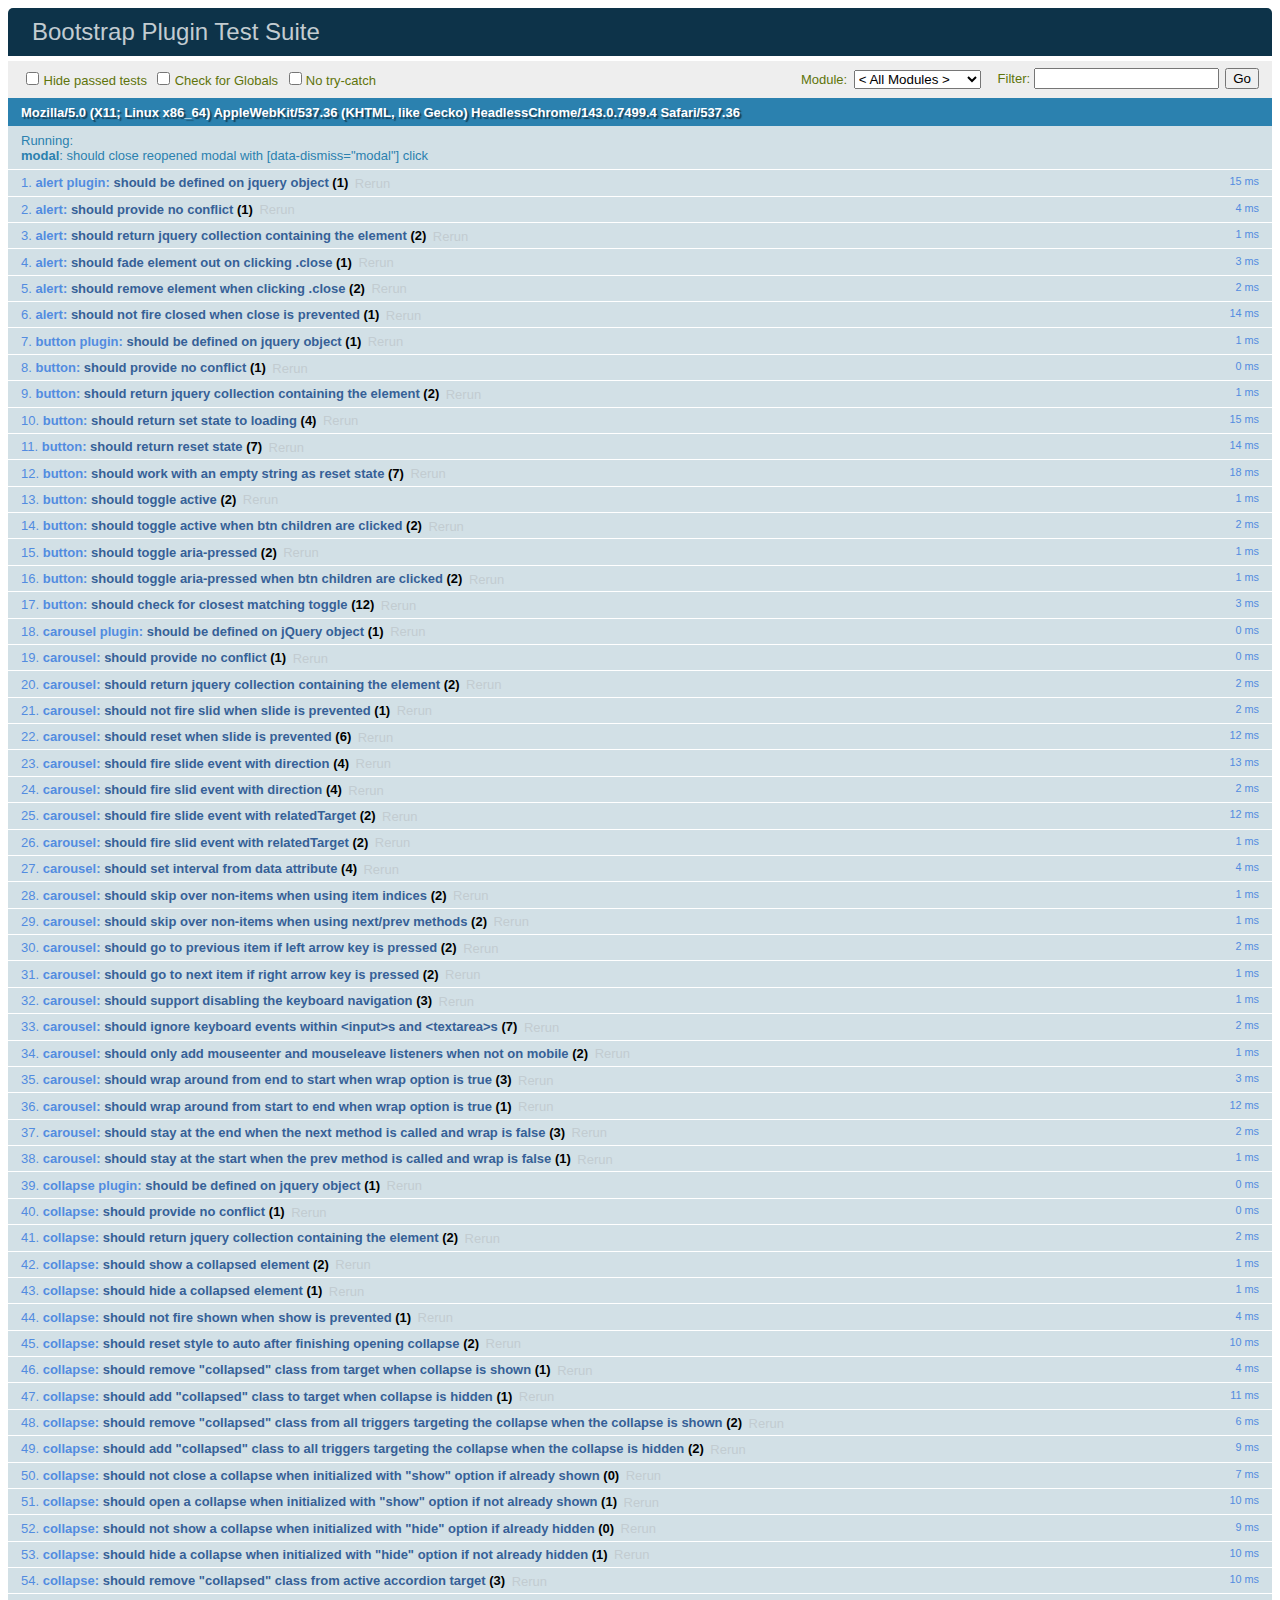
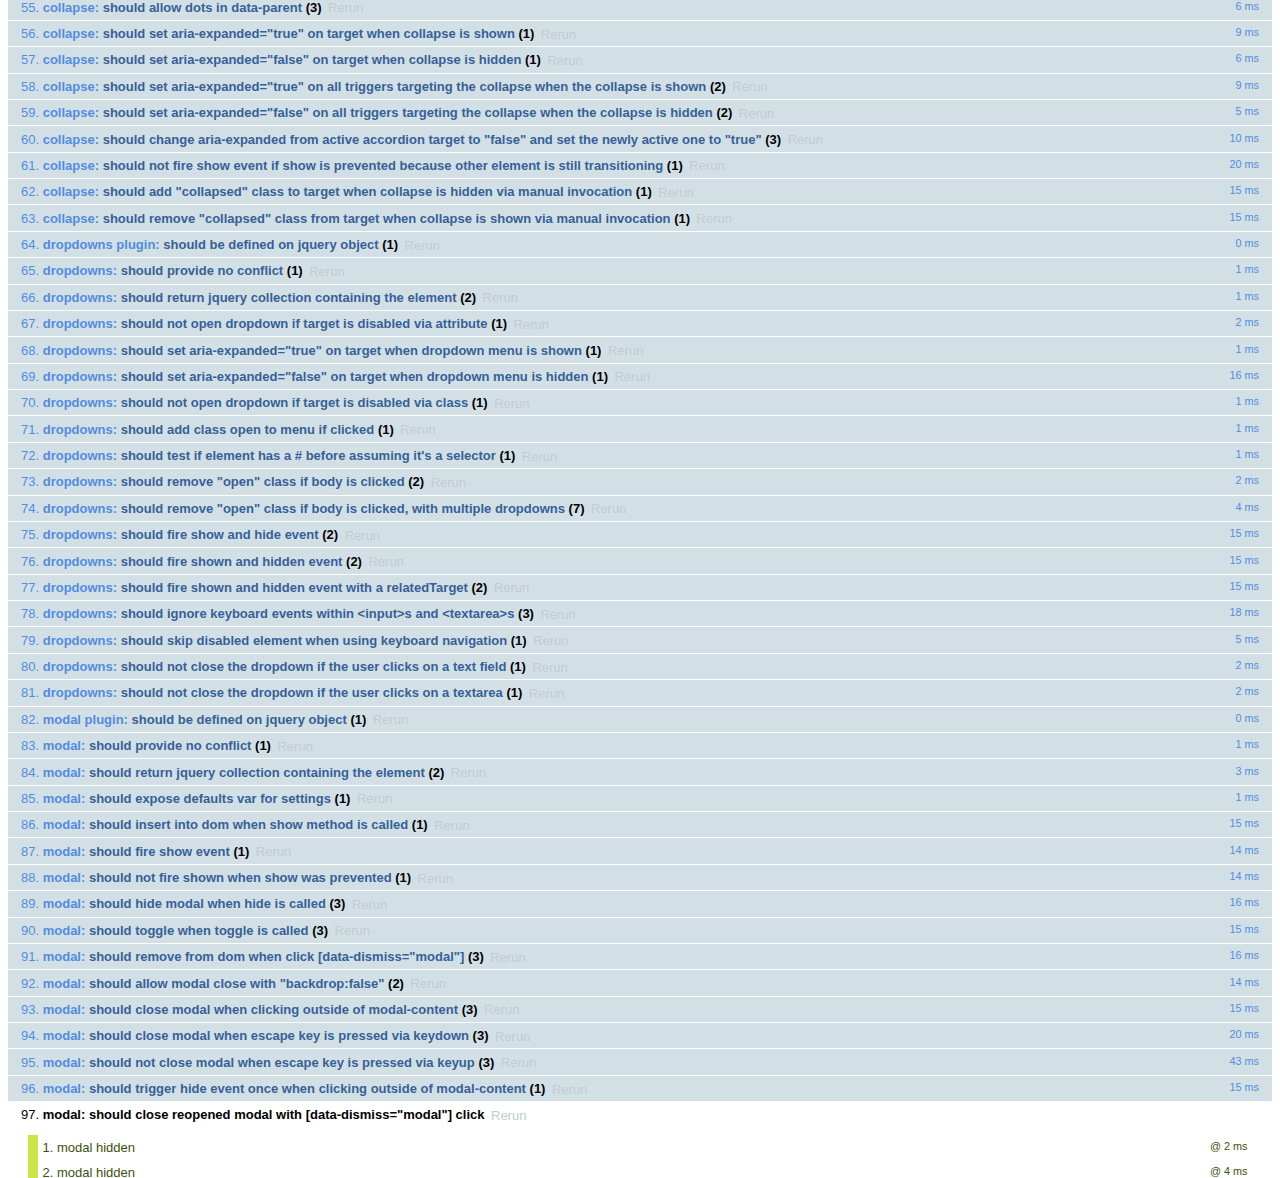
<file: gbgmusic/bootstrap-3.3.6/js/tests/index.html>
<!DOCTYPE html>
<html>
  <head>
    <meta charset="utf-8">
    <title>Bootstrap Plugin Test Suite</title>
    <meta name="viewport" content="width=device-width, initial-scale=1">

    <!-- jQuery -->
    <script src="vendor/jquery.min.js"></script>
    <script>
      // Disable jQuery event aliases to ensure we don't accidentally use any of them
      (function () {
        var eventAliases = [
          'blur',
          'focus',
          'focusin',
          'focusout',
          'load',
          'resize',
          'scroll',
          'unload',
          'click',
          'dblclick',
          'mousedown',
          'mouseup',
          'mousemove',
          'mouseover',
          'mouseout',
          'mouseenter',
          'mouseleave',
          'change',
          'select',
          'submit',
          'keydown',
          'keypress',
          'keyup',
          'error',
          'contextmenu',
          'hover',
          'bind',
          'unbind',
          'delegate',
          'undelegate'
        ]
        for (var i = 0; i < eventAliases.length; i++) {
          $.fn[eventAliases[i]] = undefined
        }
      })()
    </script>

    <!-- QUnit -->
    <link rel="stylesheet" href="vendor/qunit.css" media="screen">
    <script src="vendor/qunit.js"></script>
    <script>
      // See https://github.com/axemclion/grunt-saucelabs#test-result-details-with-qunit
      var log = []
      // Require assert.expect in each test
      QUnit.config.requireExpects = true
      QUnit.done(function (testResults) {
        var tests = []
        for (var i = 0, len = log.length; i < len; i++) {
          var details = log[i]
          tests.push({
            name: details.name,
            result: details.result,
            expected: details.expected,
            actual: details.actual,
            source: details.source
          })
        }
        testResults.tests = tests

        window.global_test_results = testResults
      })

      QUnit.testStart(function (testDetails) {
        $(window).scrollTop(0)
        QUnit.log(function (details) {
          if (!details.result) {
            details.name = testDetails.name
            log.push(details)
          }
        })
      })

      // Cleanup
      QUnit.testDone(function () {
        $('#qunit-fixture').empty()
        $('#modal-test, .modal-backdrop').remove()
      })

      // Display fixture on-screen on iOS to avoid false positives
      if (/iPhone|iPad|iPod/.test(navigator.userAgent)) {
        QUnit.begin(function() {
          $('#qunit-fixture').css({ top: 0, left: 0 })
        })

        QUnit.done(function () {
          $('#qunit-fixture').css({ top: '', left: '' })
        })
      }

      // Disable deprecated global QUnit method aliases in preparation for QUnit v2
      (function () {
        var methodNames = [
          'async',
          'asyncTest',
          'deepEqual',
          'equal',
          'expect',
          'module',
          'notDeepEqual',
          'notEqual',
          'notPropEqual',
          'notStrictEqual',
          'ok',
          'propEqual',
          'push',
          'start',
          'stop',
          'strictEqual',
          'test',
          'throws'
        ];
        for (var i = 0; i < methodNames.length; i++) {
          var methodName = methodNames[i];
          window[methodName] = undefined;
        }
      })();
    </script>

    <!-- Plugin sources -->
    <script>$.support.transition = false</script>
    <script src="../../js/alert.js"></script>
    <script src="../../js/button.js"></script>
    <script src="../../js/carousel.js"></script>
    <script src="../../js/collapse.js"></script>
    <script src="../../js/dropdown.js"></script>
    <script src="../../js/modal.js"></script>
    <script src="../../js/scrollspy.js"></script>
    <script src="../../js/tab.js"></script>
    <script src="../../js/tooltip.js"></script>
    <script src="../../js/popover.js"></script>
    <script src="../../js/affix.js"></script>

    <!-- Unit tests -->
    <script src="unit/alert.js"></script>
    <script src="unit/button.js"></script>
    <script src="unit/carousel.js"></script>
    <script src="unit/collapse.js"></script>
    <script src="unit/dropdown.js"></script>
    <script src="unit/modal.js"></script>
    <script src="unit/scrollspy.js"></script>
    <script src="unit/tab.js"></script>
    <script src="unit/tooltip.js"></script>
    <script src="unit/popover.js"></script>
    <script src="unit/affix.js"></script>

  </head>
  <body>
    <div id="qunit-container">
      <div id="qunit"></div>
      <div id="qunit-fixture"></div>
    </div>
  </body>
</html>
</file>
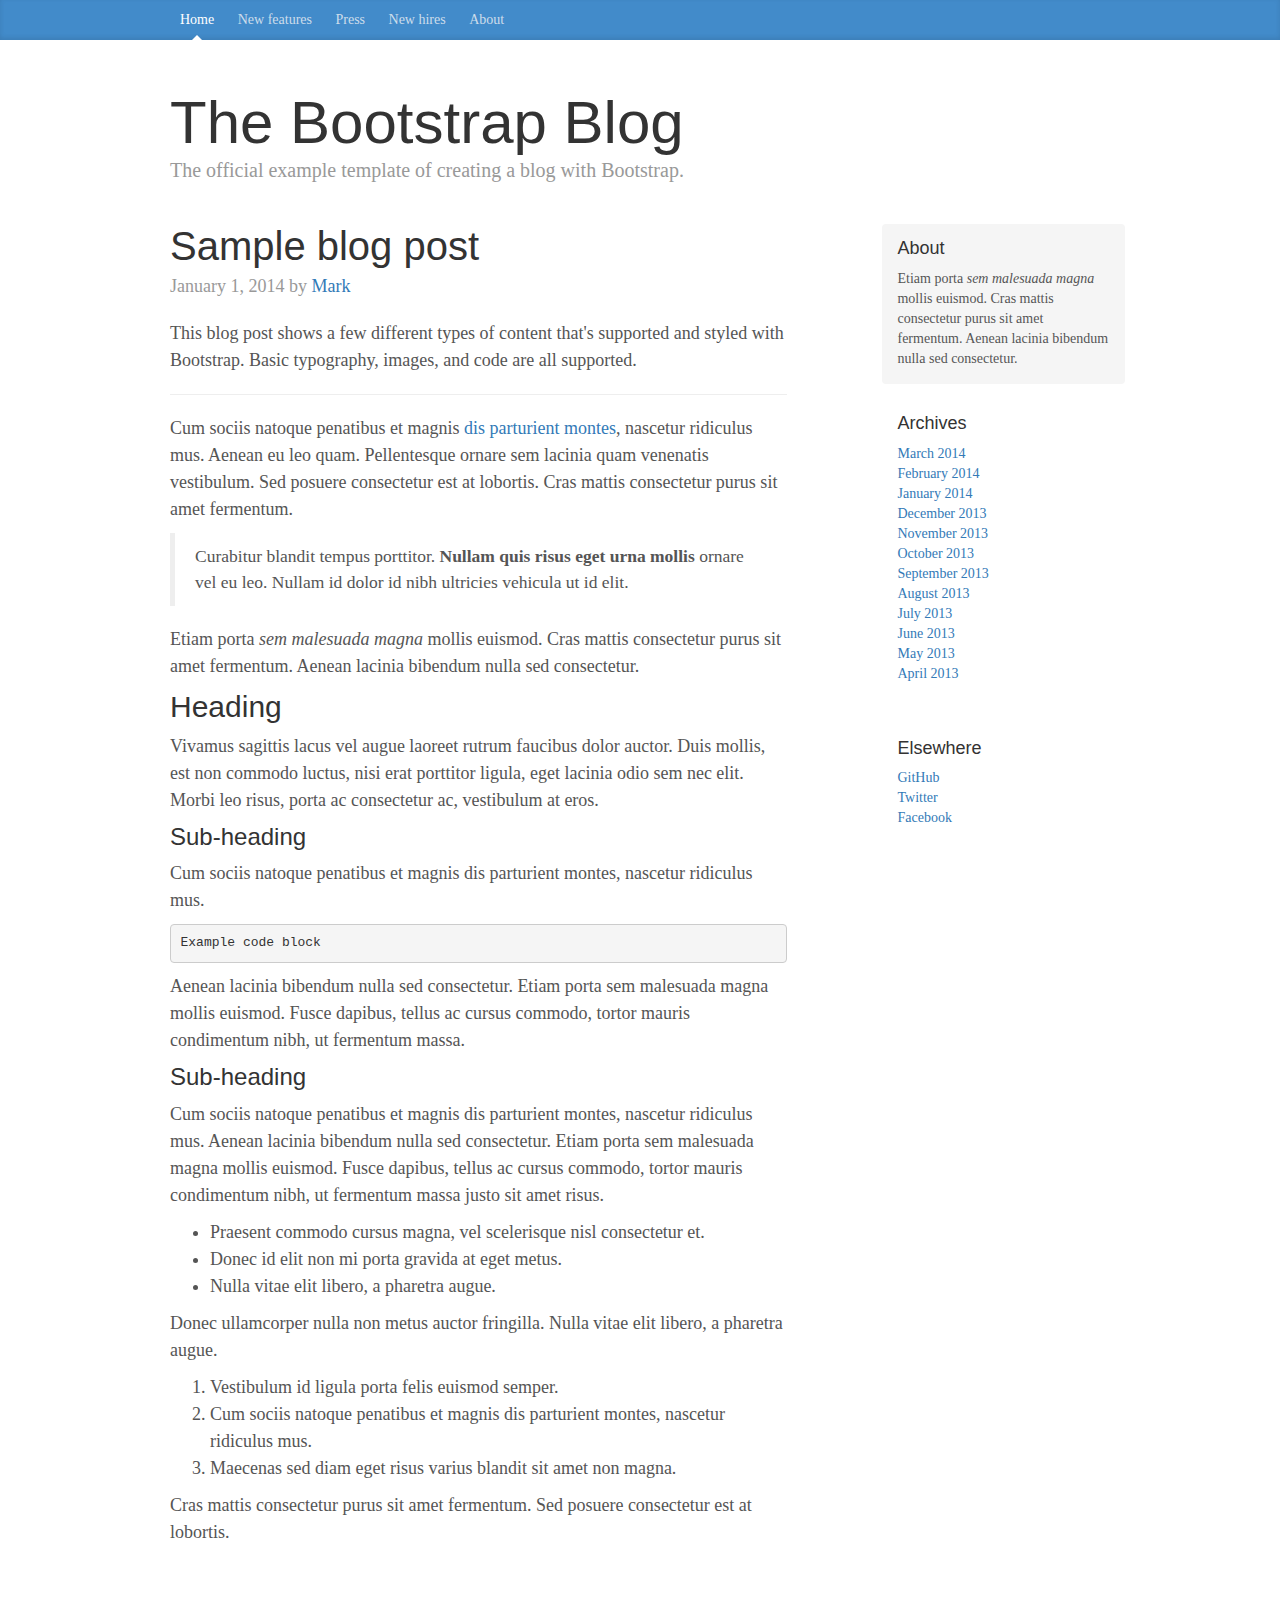
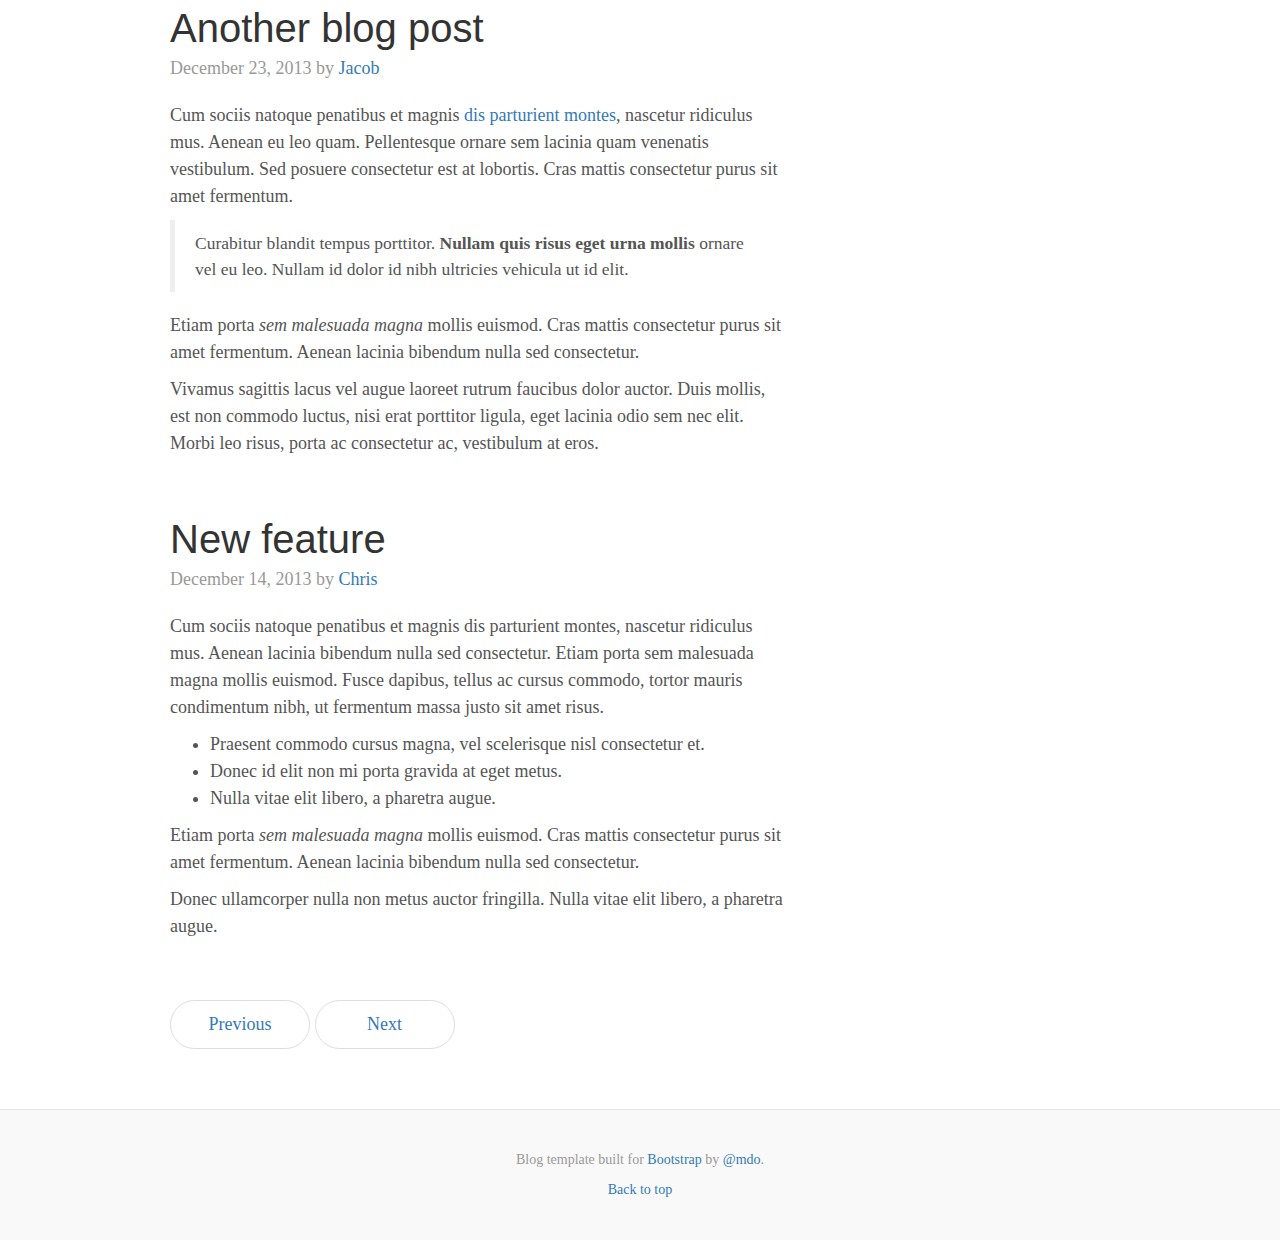
<file: gbgmusic/bootstrap-3.3.6/docs/examples/blog/index.html>
<!DOCTYPE html>
<html lang="en">
  <head>
    <meta charset="utf-8">
    <meta http-equiv="X-UA-Compatible" content="IE=edge">
    <meta name="viewport" content="width=device-width, initial-scale=1">
    <!-- The above 3 meta tags *must* come first in the head; any other head content must come *after* these tags -->
    <meta name="description" content="">
    <meta name="author" content="">
    <link rel="icon" href="../../favicon.ico">

    <title>Blog Template for Bootstrap</title>

    <!-- Bootstrap core CSS -->
    <link href="../../dist/css/bootstrap.min.css" rel="stylesheet">

    <!-- IE10 viewport hack for Surface/desktop Windows 8 bug -->
    <link href="../../assets/css/ie10-viewport-bug-workaround.css" rel="stylesheet">

    <!-- Custom styles for this template -->
    <link href="blog.css" rel="stylesheet">

    <!-- Just for debugging purposes. Don't actually copy these 2 lines! -->
    <!--[if lt IE 9]><script src="../../assets/js/ie8-responsive-file-warning.js"></script><![endif]-->
    <script src="../../assets/js/ie-emulation-modes-warning.js"></script>

    <!-- HTML5 shim and Respond.js for IE8 support of HTML5 elements and media queries -->
    <!--[if lt IE 9]>
      <script src="https://oss.maxcdn.com/html5shiv/3.7.2/html5shiv.min.js"></script>
      <script src="https://oss.maxcdn.com/respond/1.4.2/respond.min.js"></script>
    <![endif]-->
  </head>

  <body>

    <div class="blog-masthead">
      <div class="container">
        <nav class="blog-nav">
          <a class="blog-nav-item active" href="#">Home</a>
          <a class="blog-nav-item" href="#">New features</a>
          <a class="blog-nav-item" href="#">Press</a>
          <a class="blog-nav-item" href="#">New hires</a>
          <a class="blog-nav-item" href="#">About</a>
        </nav>
      </div>
    </div>

    <div class="container">

      <div class="blog-header">
        <h1 class="blog-title">The Bootstrap Blog</h1>
        <p class="lead blog-description">The official example template of creating a blog with Bootstrap.</p>
      </div>

      <div class="row">

        <div class="col-sm-8 blog-main">

          <div class="blog-post">
            <h2 class="blog-post-title">Sample blog post</h2>
            <p class="blog-post-meta">January 1, 2014 by <a href="#">Mark</a></p>

            <p>This blog post shows a few different types of content that's supported and styled with Bootstrap. Basic typography, images, and code are all supported.</p>
            <hr>
            <p>Cum sociis natoque penatibus et magnis <a href="#">dis parturient montes</a>, nascetur ridiculus mus. Aenean eu leo quam. Pellentesque ornare sem lacinia quam venenatis vestibulum. Sed posuere consectetur est at lobortis. Cras mattis consectetur purus sit amet fermentum.</p>
            <blockquote>
              <p>Curabitur blandit tempus porttitor. <strong>Nullam quis risus eget urna mollis</strong> ornare vel eu leo. Nullam id dolor id nibh ultricies vehicula ut id elit.</p>
            </blockquote>
            <p>Etiam porta <em>sem malesuada magna</em> mollis euismod. Cras mattis consectetur purus sit amet fermentum. Aenean lacinia bibendum nulla sed consectetur.</p>
            <h2>Heading</h2>
            <p>Vivamus sagittis lacus vel augue laoreet rutrum faucibus dolor auctor. Duis mollis, est non commodo luctus, nisi erat porttitor ligula, eget lacinia odio sem nec elit. Morbi leo risus, porta ac consectetur ac, vestibulum at eros.</p>
            <h3>Sub-heading</h3>
            <p>Cum sociis natoque penatibus et magnis dis parturient montes, nascetur ridiculus mus.</p>
            <pre><code>Example code block</code></pre>
            <p>Aenean lacinia bibendum nulla sed consectetur. Etiam porta sem malesuada magna mollis euismod. Fusce dapibus, tellus ac cursus commodo, tortor mauris condimentum nibh, ut fermentum massa.</p>
            <h3>Sub-heading</h3>
            <p>Cum sociis natoque penatibus et magnis dis parturient montes, nascetur ridiculus mus. Aenean lacinia bibendum nulla sed consectetur. Etiam porta sem malesuada magna mollis euismod. Fusce dapibus, tellus ac cursus commodo, tortor mauris condimentum nibh, ut fermentum massa justo sit amet risus.</p>
            <ul>
              <li>Praesent commodo cursus magna, vel scelerisque nisl consectetur et.</li>
              <li>Donec id elit non mi porta gravida at eget metus.</li>
              <li>Nulla vitae elit libero, a pharetra augue.</li>
            </ul>
            <p>Donec ullamcorper nulla non metus auctor fringilla. Nulla vitae elit libero, a pharetra augue.</p>
            <ol>
              <li>Vestibulum id ligula porta felis euismod semper.</li>
              <li>Cum sociis natoque penatibus et magnis dis parturient montes, nascetur ridiculus mus.</li>
              <li>Maecenas sed diam eget risus varius blandit sit amet non magna.</li>
            </ol>
            <p>Cras mattis consectetur purus sit amet fermentum. Sed posuere consectetur est at lobortis.</p>
          </div><!-- /.blog-post -->

          <div class="blog-post">
            <h2 class="blog-post-title">Another blog post</h2>
            <p class="blog-post-meta">December 23, 2013 by <a href="#">Jacob</a></p>

            <p>Cum sociis natoque penatibus et magnis <a href="#">dis parturient montes</a>, nascetur ridiculus mus. Aenean eu leo quam. Pellentesque ornare sem lacinia quam venenatis vestibulum. Sed posuere consectetur est at lobortis. Cras mattis consectetur purus sit amet fermentum.</p>
            <blockquote>
              <p>Curabitur blandit tempus porttitor. <strong>Nullam quis risus eget urna mollis</strong> ornare vel eu leo. Nullam id dolor id nibh ultricies vehicula ut id elit.</p>
            </blockquote>
            <p>Etiam porta <em>sem malesuada magna</em> mollis euismod. Cras mattis consectetur purus sit amet fermentum. Aenean lacinia bibendum nulla sed consectetur.</p>
            <p>Vivamus sagittis lacus vel augue laoreet rutrum faucibus dolor auctor. Duis mollis, est non commodo luctus, nisi erat porttitor ligula, eget lacinia odio sem nec elit. Morbi leo risus, porta ac consectetur ac, vestibulum at eros.</p>
          </div><!-- /.blog-post -->

          <div class="blog-post">
            <h2 class="blog-post-title">New feature</h2>
            <p class="blog-post-meta">December 14, 2013 by <a href="#">Chris</a></p>

            <p>Cum sociis natoque penatibus et magnis dis parturient montes, nascetur ridiculus mus. Aenean lacinia bibendum nulla sed consectetur. Etiam porta sem malesuada magna mollis euismod. Fusce dapibus, tellus ac cursus commodo, tortor mauris condimentum nibh, ut fermentum massa justo sit amet risus.</p>
            <ul>
              <li>Praesent commodo cursus magna, vel scelerisque nisl consectetur et.</li>
              <li>Donec id elit non mi porta gravida at eget metus.</li>
              <li>Nulla vitae elit libero, a pharetra augue.</li>
            </ul>
            <p>Etiam porta <em>sem malesuada magna</em> mollis euismod. Cras mattis consectetur purus sit amet fermentum. Aenean lacinia bibendum nulla sed consectetur.</p>
            <p>Donec ullamcorper nulla non metus auctor fringilla. Nulla vitae elit libero, a pharetra augue.</p>
          </div><!-- /.blog-post -->

          <nav>
            <ul class="pager">
              <li><a href="#">Previous</a></li>
              <li><a href="#">Next</a></li>
            </ul>
          </nav>

        </div><!-- /.blog-main -->

        <div class="col-sm-3 col-sm-offset-1 blog-sidebar">
          <div class="sidebar-module sidebar-module-inset">
            <h4>About</h4>
            <p>Etiam porta <em>sem malesuada magna</em> mollis euismod. Cras mattis consectetur purus sit amet fermentum. Aenean lacinia bibendum nulla sed consectetur.</p>
          </div>
          <div class="sidebar-module">
            <h4>Archives</h4>
            <ol class="list-unstyled">
              <li><a href="#">March 2014</a></li>
              <li><a href="#">February 2014</a></li>
              <li><a href="#">January 2014</a></li>
              <li><a href="#">December 2013</a></li>
              <li><a href="#">November 2013</a></li>
              <li><a href="#">October 2013</a></li>
              <li><a href="#">September 2013</a></li>
              <li><a href="#">August 2013</a></li>
              <li><a href="#">July 2013</a></li>
              <li><a href="#">June 2013</a></li>
              <li><a href="#">May 2013</a></li>
              <li><a href="#">April 2013</a></li>
            </ol>
          </div>
          <div class="sidebar-module">
            <h4>Elsewhere</h4>
            <ol class="list-unstyled">
              <li><a href="#">GitHub</a></li>
              <li><a href="#">Twitter</a></li>
              <li><a href="#">Facebook</a></li>
            </ol>
          </div>
        </div><!-- /.blog-sidebar -->

      </div><!-- /.row -->

    </div><!-- /.container -->

    <footer class="blog-footer">
      <p>Blog template built for <a href="http://getbootstrap.com">Bootstrap</a> by <a href="https://twitter.com/mdo">@mdo</a>.</p>
      <p>
        <a href="#">Back to top</a>
      </p>
    </footer>


    <!-- Bootstrap core JavaScript
    ================================================== -->
    <!-- Placed at the end of the document so the pages load faster -->
    <script src="https://ajax.googleapis.com/ajax/libs/jquery/1.11.3/jquery.min.js"></script>
    <script>window.jQuery || document.write('<script src="../../assets/js/vendor/jquery.min.js"><\/script>')</script>
    <script src="../../dist/js/bootstrap.min.js"></script>
    <!-- IE10 viewport hack for Surface/desktop Windows 8 bug -->
    <script src="../../assets/js/ie10-viewport-bug-workaround.js"></script>
  </body>
</html>
</file>
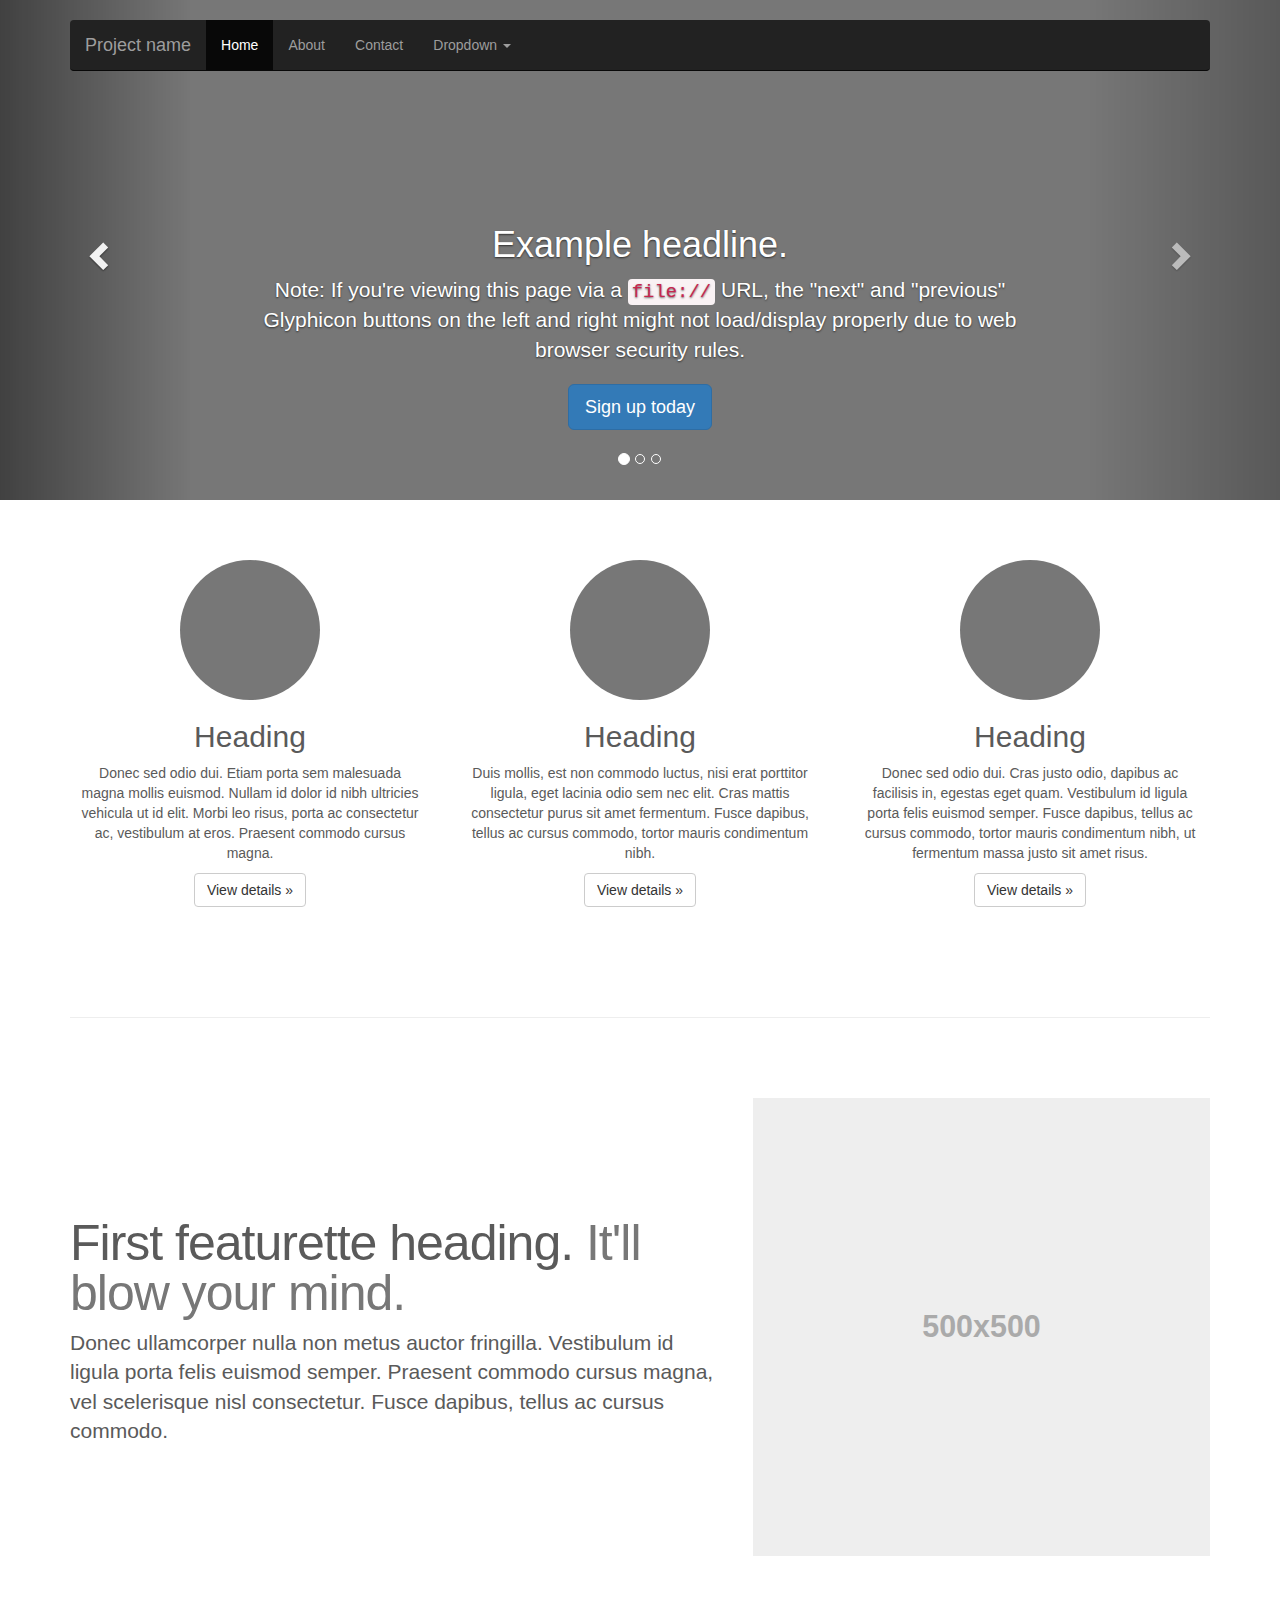
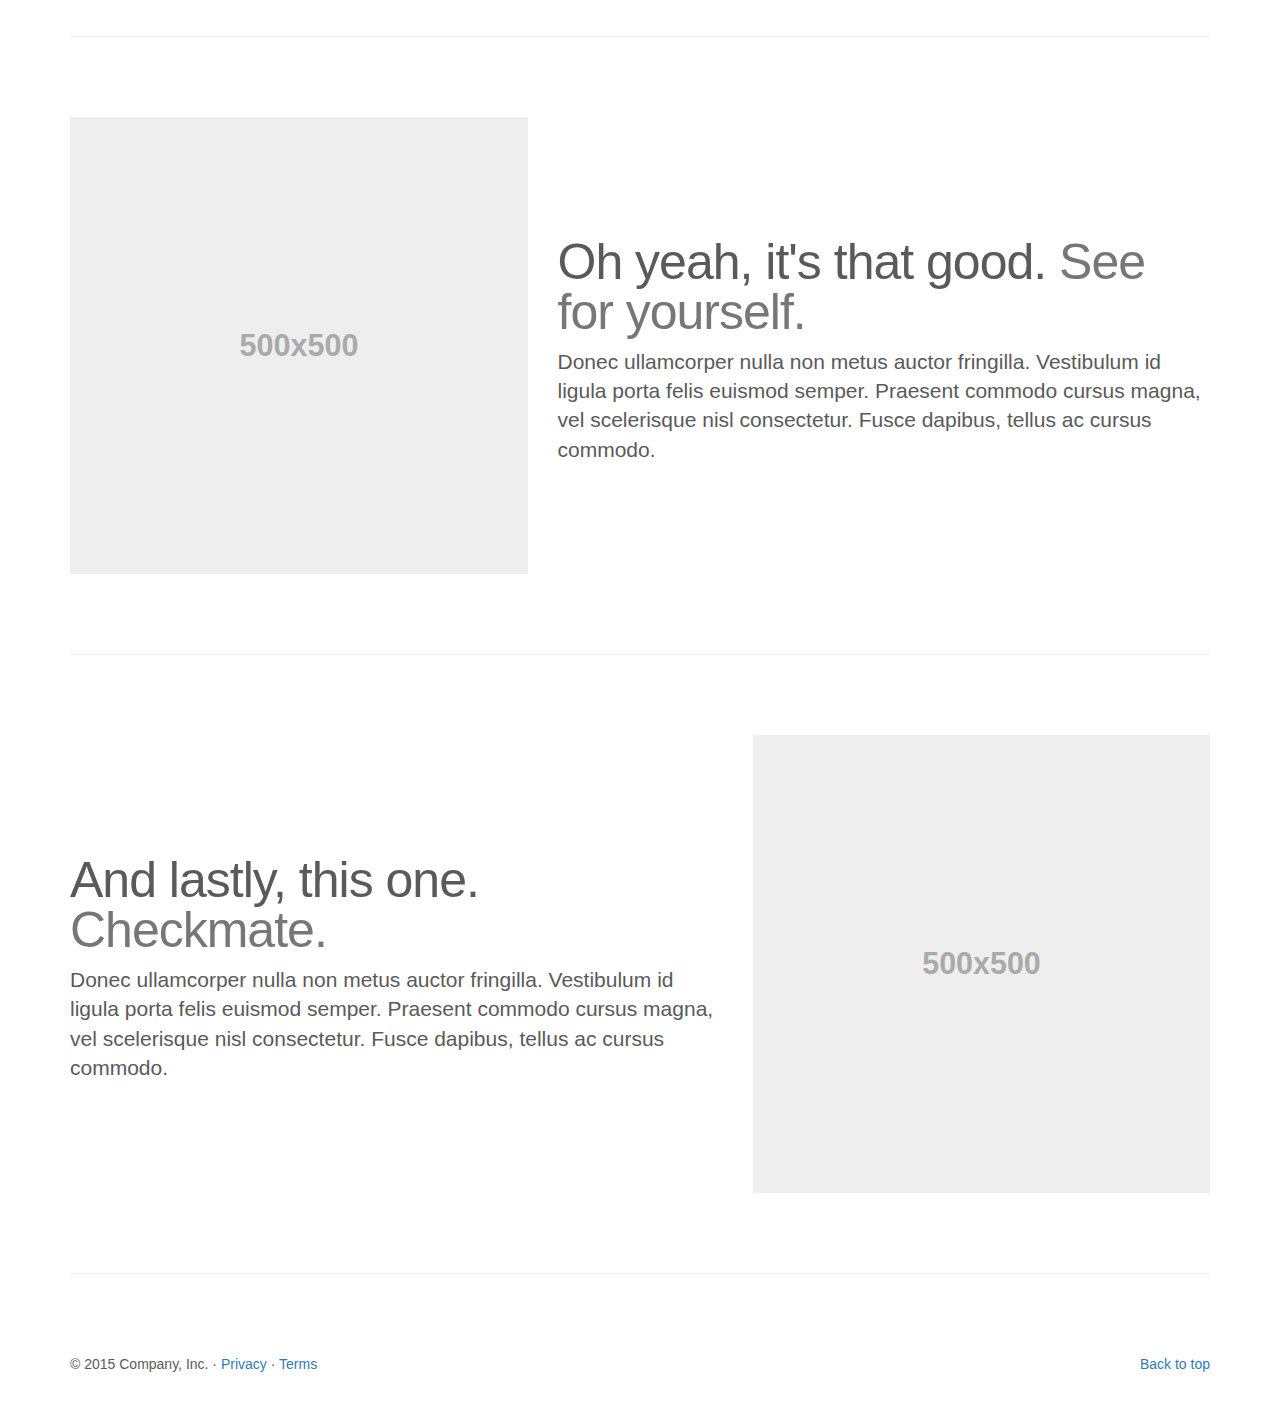
<file: gbgmusic/bootstrap-3.3.6/docs/examples/carousel/index.html>
<!DOCTYPE html>
<html lang="en">
  <head>
    <meta charset="utf-8">
    <meta http-equiv="X-UA-Compatible" content="IE=edge">
    <meta name="viewport" content="width=device-width, initial-scale=1">
    <!-- The above 3 meta tags *must* come first in the head; any other head content must come *after* these tags -->
    <meta name="description" content="">
    <meta name="author" content="">
    <link rel="icon" href="../../favicon.ico">

    <title>Carousel Template for Bootstrap</title>

    <!-- Bootstrap core CSS -->
    <link href="../../dist/css/bootstrap.min.css" rel="stylesheet">

    <!-- IE10 viewport hack for Surface/desktop Windows 8 bug -->
    <link href="../../assets/css/ie10-viewport-bug-workaround.css" rel="stylesheet">

    <!-- Just for debugging purposes. Don't actually copy these 2 lines! -->
    <!--[if lt IE 9]><script src="../../assets/js/ie8-responsive-file-warning.js"></script><![endif]-->
    <script src="../../assets/js/ie-emulation-modes-warning.js"></script>

    <!-- HTML5 shim and Respond.js for IE8 support of HTML5 elements and media queries -->
    <!--[if lt IE 9]>
      <script src="https://oss.maxcdn.com/html5shiv/3.7.2/html5shiv.min.js"></script>
      <script src="https://oss.maxcdn.com/respond/1.4.2/respond.min.js"></script>
    <![endif]-->

    <!-- Custom styles for this template -->
    <link href="carousel.css" rel="stylesheet">
  </head>
<!-- NAVBAR
================================================== -->
  <body>
    <div class="navbar-wrapper">
      <div class="container">

        <nav class="navbar navbar-inverse navbar-static-top">
          <div class="container">
            <div class="navbar-header">
              <button type="button" class="navbar-toggle collapsed" data-toggle="collapse" data-target="#navbar" aria-expanded="false" aria-controls="navbar">
                <span class="sr-only">Toggle navigation</span>
                <span class="icon-bar"></span>
                <span class="icon-bar"></span>
                <span class="icon-bar"></span>
              </button>
              <a class="navbar-brand" href="#">Project name</a>
            </div>
            <div id="navbar" class="navbar-collapse collapse">
              <ul class="nav navbar-nav">
                <li class="active"><a href="#">Home</a></li>
                <li><a href="#about">About</a></li>
                <li><a href="#contact">Contact</a></li>
                <li class="dropdown">
                  <a href="#" class="dropdown-toggle" data-toggle="dropdown" role="button" aria-haspopup="true" aria-expanded="false">Dropdown <span class="caret"></span></a>
                  <ul class="dropdown-menu">
                    <li><a href="#">Action</a></li>
                    <li><a href="#">Another action</a></li>
                    <li><a href="#">Something else here</a></li>
                    <li role="separator" class="divider"></li>
                    <li class="dropdown-header">Nav header</li>
                    <li><a href="#">Separated link</a></li>
                    <li><a href="#">One more separated link</a></li>
                  </ul>
                </li>
              </ul>
            </div>
          </div>
        </nav>

      </div>
    </div>


    <!-- Carousel
    ================================================== -->
    <div id="myCarousel" class="carousel slide" data-ride="carousel">
      <!-- Indicators -->
      <ol class="carousel-indicators">
        <li data-target="#myCarousel" data-slide-to="0" class="active"></li>
        <li data-target="#myCarousel" data-slide-to="1"></li>
        <li data-target="#myCarousel" data-slide-to="2"></li>
      </ol>
      <div class="carousel-inner" role="listbox">
        <div class="item active">
          <img class="first-slide" src="[data-uri]" alt="First slide">
          <div class="container">
            <div class="carousel-caption">
              <h1>Example headline.</h1>
              <p>Note: If you're viewing this page via a <code>file://</code> URL, the "next" and "previous" Glyphicon buttons on the left and right might not load/display properly due to web browser security rules.</p>
              <p><a class="btn btn-lg btn-primary" href="#" role="button">Sign up today</a></p>
            </div>
          </div>
        </div>
        <div class="item">
          <img class="second-slide" src="[data-uri]" alt="Second slide">
          <div class="container">
            <div class="carousel-caption">
              <h1>Another example headline.</h1>
              <p>Cras justo odio, dapibus ac facilisis in, egestas eget quam. Donec id elit non mi porta gravida at eget metus. Nullam id dolor id nibh ultricies vehicula ut id elit.</p>
              <p><a class="btn btn-lg btn-primary" href="#" role="button">Learn more</a></p>
            </div>
          </div>
        </div>
        <div class="item">
          <img class="third-slide" src="[data-uri]" alt="Third slide">
          <div class="container">
            <div class="carousel-caption">
              <h1>One more for good measure.</h1>
              <p>Cras justo odio, dapibus ac facilisis in, egestas eget quam. Donec id elit non mi porta gravida at eget metus. Nullam id dolor id nibh ultricies vehicula ut id elit.</p>
              <p><a class="btn btn-lg btn-primary" href="#" role="button">Browse gallery</a></p>
            </div>
          </div>
        </div>
      </div>
      <a class="left carousel-control" href="#myCarousel" role="button" data-slide="prev">
        <span class="glyphicon glyphicon-chevron-left" aria-hidden="true"></span>
        <span class="sr-only">Previous</span>
      </a>
      <a class="right carousel-control" href="#myCarousel" role="button" data-slide="next">
        <span class="glyphicon glyphicon-chevron-right" aria-hidden="true"></span>
        <span class="sr-only">Next</span>
      </a>
    </div><!-- /.carousel -->


    <!-- Marketing messaging and featurettes
    ================================================== -->
    <!-- Wrap the rest of the page in another container to center all the content. -->

    <div class="container marketing">

      <!-- Three columns of text below the carousel -->
      <div class="row">
        <div class="col-lg-4">
          <img class="img-circle" src="[data-uri]" alt="Generic placeholder image" width="140" height="140">
          <h2>Heading</h2>
          <p>Donec sed odio dui. Etiam porta sem malesuada magna mollis euismod. Nullam id dolor id nibh ultricies vehicula ut id elit. Morbi leo risus, porta ac consectetur ac, vestibulum at eros. Praesent commodo cursus magna.</p>
          <p><a class="btn btn-default" href="#" role="button">View details &raquo;</a></p>
        </div><!-- /.col-lg-4 -->
        <div class="col-lg-4">
          <img class="img-circle" src="[data-uri]" alt="Generic placeholder image" width="140" height="140">
          <h2>Heading</h2>
          <p>Duis mollis, est non commodo luctus, nisi erat porttitor ligula, eget lacinia odio sem nec elit. Cras mattis consectetur purus sit amet fermentum. Fusce dapibus, tellus ac cursus commodo, tortor mauris condimentum nibh.</p>
          <p><a class="btn btn-default" href="#" role="button">View details &raquo;</a></p>
        </div><!-- /.col-lg-4 -->
        <div class="col-lg-4">
          <img class="img-circle" src="[data-uri]" alt="Generic placeholder image" width="140" height="140">
          <h2>Heading</h2>
          <p>Donec sed odio dui. Cras justo odio, dapibus ac facilisis in, egestas eget quam. Vestibulum id ligula porta felis euismod semper. Fusce dapibus, tellus ac cursus commodo, tortor mauris condimentum nibh, ut fermentum massa justo sit amet risus.</p>
          <p><a class="btn btn-default" href="#" role="button">View details &raquo;</a></p>
        </div><!-- /.col-lg-4 -->
      </div><!-- /.row -->


      <!-- START THE FEATURETTES -->

      <hr class="featurette-divider">

      <div class="row featurette">
        <div class="col-md-7">
          <h2 class="featurette-heading">First featurette heading. <span class="text-muted">It'll blow your mind.</span></h2>
          <p class="lead">Donec ullamcorper nulla non metus auctor fringilla. Vestibulum id ligula porta felis euismod semper. Praesent commodo cursus magna, vel scelerisque nisl consectetur. Fusce dapibus, tellus ac cursus commodo.</p>
        </div>
        <div class="col-md-5">
          <img class="featurette-image img-responsive center-block" data-src="holder.js/500x500/auto" alt="Generic placeholder image">
        </div>
      </div>

      <hr class="featurette-divider">

      <div class="row featurette">
        <div class="col-md-7 col-md-push-5">
          <h2 class="featurette-heading">Oh yeah, it's that good. <span class="text-muted">See for yourself.</span></h2>
          <p class="lead">Donec ullamcorper nulla non metus auctor fringilla. Vestibulum id ligula porta felis euismod semper. Praesent commodo cursus magna, vel scelerisque nisl consectetur. Fusce dapibus, tellus ac cursus commodo.</p>
        </div>
        <div class="col-md-5 col-md-pull-7">
          <img class="featurette-image img-responsive center-block" data-src="holder.js/500x500/auto" alt="Generic placeholder image">
        </div>
      </div>

      <hr class="featurette-divider">

      <div class="row featurette">
        <div class="col-md-7">
          <h2 class="featurette-heading">And lastly, this one. <span class="text-muted">Checkmate.</span></h2>
          <p class="lead">Donec ullamcorper nulla non metus auctor fringilla. Vestibulum id ligula porta felis euismod semper. Praesent commodo cursus magna, vel scelerisque nisl consectetur. Fusce dapibus, tellus ac cursus commodo.</p>
        </div>
        <div class="col-md-5">
          <img class="featurette-image img-responsive center-block" data-src="holder.js/500x500/auto" alt="Generic placeholder image">
        </div>
      </div>

      <hr class="featurette-divider">

      <!-- /END THE FEATURETTES -->


      <!-- FOOTER -->
      <footer>
        <p class="pull-right"><a href="#">Back to top</a></p>
        <p>&copy; 2015 Company, Inc. &middot; <a href="#">Privacy</a> &middot; <a href="#">Terms</a></p>
      </footer>

    </div><!-- /.container -->


    <!-- Bootstrap core JavaScript
    ================================================== -->
    <!-- Placed at the end of the document so the pages load faster -->
    <script src="https://ajax.googleapis.com/ajax/libs/jquery/1.11.3/jquery.min.js"></script>
    <script>window.jQuery || document.write('<script src="../../assets/js/vendor/jquery.min.js"><\/script>')</script>
    <script src="../../dist/js/bootstrap.min.js"></script>
    <!-- Just to make our placeholder images work. Don't actually copy the next line! -->
    <script src="../../assets/js/vendor/holder.min.js"></script>
    <!-- IE10 viewport hack for Surface/desktop Windows 8 bug -->
    <script src="../../assets/js/ie10-viewport-bug-workaround.js"></script>
  </body>
</html>
</file>
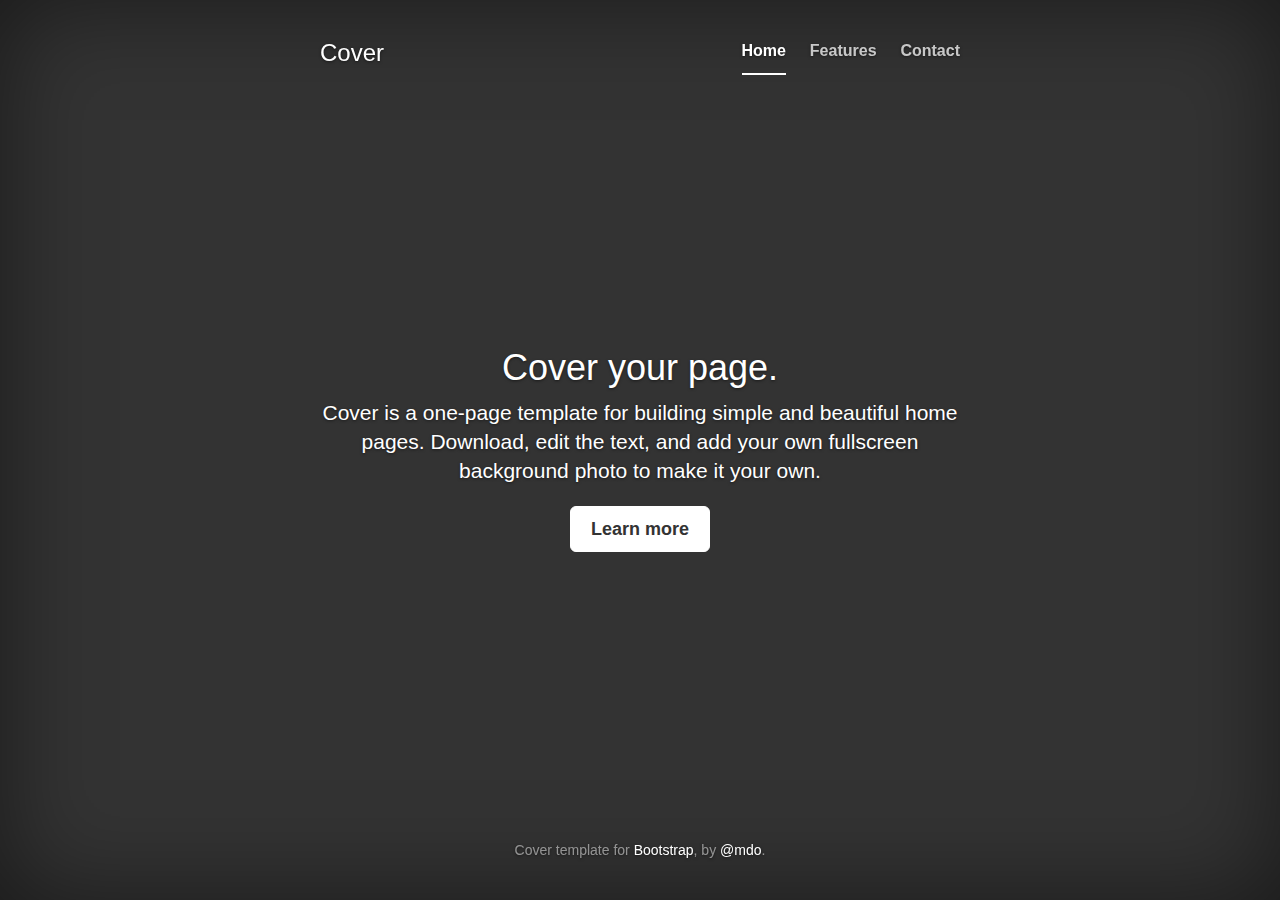
<file: gbgmusic/bootstrap-3.3.6/docs/examples/cover/index.html>
<!DOCTYPE html>
<html lang="en">
  <head>
    <meta charset="utf-8">
    <meta http-equiv="X-UA-Compatible" content="IE=edge">
    <meta name="viewport" content="width=device-width, initial-scale=1">
    <!-- The above 3 meta tags *must* come first in the head; any other head content must come *after* these tags -->
    <meta name="description" content="">
    <meta name="author" content="">
    <link rel="icon" href="../../favicon.ico">

    <title>Cover Template for Bootstrap</title>

    <!-- Bootstrap core CSS -->
    <link href="../../dist/css/bootstrap.min.css" rel="stylesheet">

    <!-- IE10 viewport hack for Surface/desktop Windows 8 bug -->
    <link href="../../assets/css/ie10-viewport-bug-workaround.css" rel="stylesheet">

    <!-- Custom styles for this template -->
    <link href="cover.css" rel="stylesheet">

    <!-- Just for debugging purposes. Don't actually copy these 2 lines! -->
    <!--[if lt IE 9]><script src="../../assets/js/ie8-responsive-file-warning.js"></script><![endif]-->
    <script src="../../assets/js/ie-emulation-modes-warning.js"></script>

    <!-- HTML5 shim and Respond.js for IE8 support of HTML5 elements and media queries -->
    <!--[if lt IE 9]>
      <script src="https://oss.maxcdn.com/html5shiv/3.7.2/html5shiv.min.js"></script>
      <script src="https://oss.maxcdn.com/respond/1.4.2/respond.min.js"></script>
    <![endif]-->
  </head>

  <body>

    <div class="site-wrapper">

      <div class="site-wrapper-inner">

        <div class="cover-container">

          <div class="masthead clearfix">
            <div class="inner">
              <h3 class="masthead-brand">Cover</h3>
              <nav>
                <ul class="nav masthead-nav">
                  <li class="active"><a href="#">Home</a></li>
                  <li><a href="#">Features</a></li>
                  <li><a href="#">Contact</a></li>
                </ul>
              </nav>
            </div>
          </div>

          <div class="inner cover">
            <h1 class="cover-heading">Cover your page.</h1>
            <p class="lead">Cover is a one-page template for building simple and beautiful home pages. Download, edit the text, and add your own fullscreen background photo to make it your own.</p>
            <p class="lead">
              <a href="#" class="btn btn-lg btn-default">Learn more</a>
            </p>
          </div>

          <div class="mastfoot">
            <div class="inner">
              <p>Cover template for <a href="http://getbootstrap.com">Bootstrap</a>, by <a href="https://twitter.com/mdo">@mdo</a>.</p>
            </div>
          </div>

        </div>

      </div>

    </div>

    <!-- Bootstrap core JavaScript
    ================================================== -->
    <!-- Placed at the end of the document so the pages load faster -->
    <script src="https://ajax.googleapis.com/ajax/libs/jquery/1.11.3/jquery.min.js"></script>
    <script>window.jQuery || document.write('<script src="../../assets/js/vendor/jquery.min.js"><\/script>')</script>
    <script src="../../dist/js/bootstrap.min.js"></script>
    <!-- IE10 viewport hack for Surface/desktop Windows 8 bug -->
    <script src="../../assets/js/ie10-viewport-bug-workaround.js"></script>
  </body>
</html>
</file>
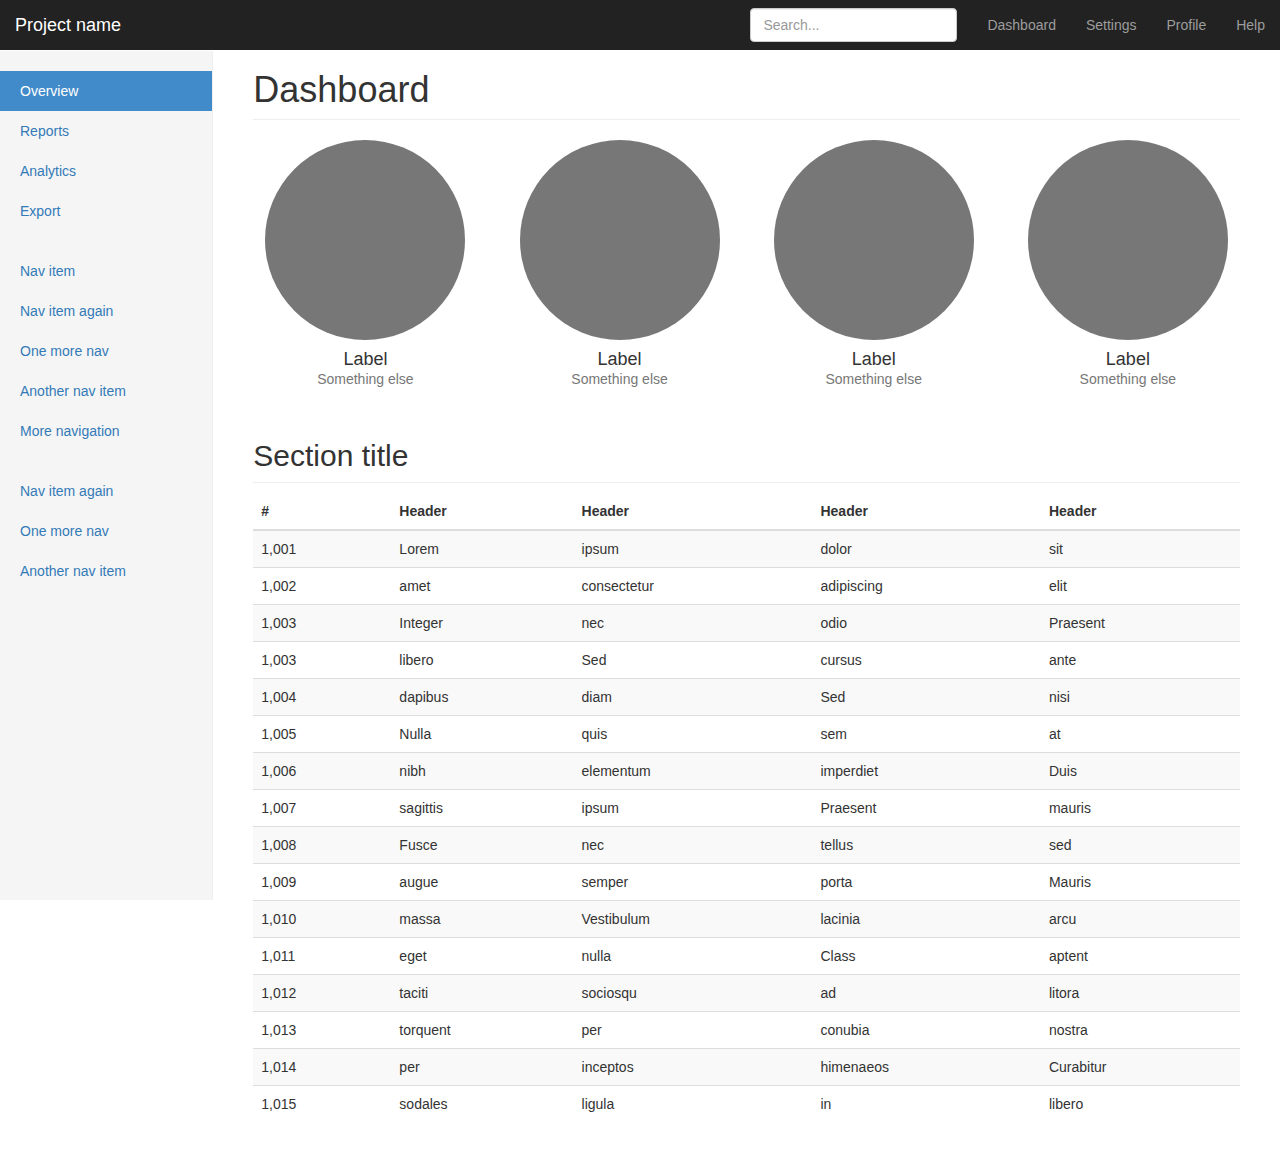
<file: gbgmusic/bootstrap-3.3.6/docs/examples/dashboard/index.html>
<!DOCTYPE html>
<html lang="en">
  <head>
    <meta charset="utf-8">
    <meta http-equiv="X-UA-Compatible" content="IE=edge">
    <meta name="viewport" content="width=device-width, initial-scale=1">
    <!-- The above 3 meta tags *must* come first in the head; any other head content must come *after* these tags -->
    <meta name="description" content="">
    <meta name="author" content="">
    <link rel="icon" href="../../favicon.ico">

    <title>Dashboard Template for Bootstrap</title>

    <!-- Bootstrap core CSS -->
    <link href="../../dist/css/bootstrap.min.css" rel="stylesheet">

    <!-- IE10 viewport hack for Surface/desktop Windows 8 bug -->
    <link href="../../assets/css/ie10-viewport-bug-workaround.css" rel="stylesheet">

    <!-- Custom styles for this template -->
    <link href="dashboard.css" rel="stylesheet">

    <!-- Just for debugging purposes. Don't actually copy these 2 lines! -->
    <!--[if lt IE 9]><script src="../../assets/js/ie8-responsive-file-warning.js"></script><![endif]-->
    <script src="../../assets/js/ie-emulation-modes-warning.js"></script>

    <!-- HTML5 shim and Respond.js for IE8 support of HTML5 elements and media queries -->
    <!--[if lt IE 9]>
      <script src="https://oss.maxcdn.com/html5shiv/3.7.2/html5shiv.min.js"></script>
      <script src="https://oss.maxcdn.com/respond/1.4.2/respond.min.js"></script>
    <![endif]-->
  </head>

  <body>

    <nav class="navbar navbar-inverse navbar-fixed-top">
      <div class="container-fluid">
        <div class="navbar-header">
          <button type="button" class="navbar-toggle collapsed" data-toggle="collapse" data-target="#navbar" aria-expanded="false" aria-controls="navbar">
            <span class="sr-only">Toggle navigation</span>
            <span class="icon-bar"></span>
            <span class="icon-bar"></span>
            <span class="icon-bar"></span>
          </button>
          <a class="navbar-brand" href="#">Project name</a>
        </div>
        <div id="navbar" class="navbar-collapse collapse">
          <ul class="nav navbar-nav navbar-right">
            <li><a href="#">Dashboard</a></li>
            <li><a href="#">Settings</a></li>
            <li><a href="#">Profile</a></li>
            <li><a href="#">Help</a></li>
          </ul>
          <form class="navbar-form navbar-right">
            <input type="text" class="form-control" placeholder="Search...">
          </form>
        </div>
      </div>
    </nav>

    <div class="container-fluid">
      <div class="row">
        <div class="col-sm-3 col-md-2 sidebar">
          <ul class="nav nav-sidebar">
            <li class="active"><a href="#">Overview <span class="sr-only">(current)</span></a></li>
            <li><a href="#">Reports</a></li>
            <li><a href="#">Analytics</a></li>
            <li><a href="#">Export</a></li>
          </ul>
          <ul class="nav nav-sidebar">
            <li><a href="">Nav item</a></li>
            <li><a href="">Nav item again</a></li>
            <li><a href="">One more nav</a></li>
            <li><a href="">Another nav item</a></li>
            <li><a href="">More navigation</a></li>
          </ul>
          <ul class="nav nav-sidebar">
            <li><a href="">Nav item again</a></li>
            <li><a href="">One more nav</a></li>
            <li><a href="">Another nav item</a></li>
          </ul>
        </div>
        <div class="col-sm-9 col-sm-offset-3 col-md-10 col-md-offset-2 main">
          <h1 class="page-header">Dashboard</h1>

          <div class="row placeholders">
            <div class="col-xs-6 col-sm-3 placeholder">
              <img src="[data-uri]" width="200" height="200" class="img-responsive" alt="Generic placeholder thumbnail">
              <h4>Label</h4>
              <span class="text-muted">Something else</span>
            </div>
            <div class="col-xs-6 col-sm-3 placeholder">
              <img src="[data-uri]" width="200" height="200" class="img-responsive" alt="Generic placeholder thumbnail">
              <h4>Label</h4>
              <span class="text-muted">Something else</span>
            </div>
            <div class="col-xs-6 col-sm-3 placeholder">
              <img src="[data-uri]" width="200" height="200" class="img-responsive" alt="Generic placeholder thumbnail">
              <h4>Label</h4>
              <span class="text-muted">Something else</span>
            </div>
            <div class="col-xs-6 col-sm-3 placeholder">
              <img src="[data-uri]" width="200" height="200" class="img-responsive" alt="Generic placeholder thumbnail">
              <h4>Label</h4>
              <span class="text-muted">Something else</span>
            </div>
          </div>

          <h2 class="sub-header">Section title</h2>
          <div class="table-responsive">
            <table class="table table-striped">
              <thead>
                <tr>
                  <th>#</th>
                  <th>Header</th>
                  <th>Header</th>
                  <th>Header</th>
                  <th>Header</th>
                </tr>
              </thead>
              <tbody>
                <tr>
                  <td>1,001</td>
                  <td>Lorem</td>
                  <td>ipsum</td>
                  <td>dolor</td>
                  <td>sit</td>
                </tr>
                <tr>
                  <td>1,002</td>
                  <td>amet</td>
                  <td>consectetur</td>
                  <td>adipiscing</td>
                  <td>elit</td>
                </tr>
                <tr>
                  <td>1,003</td>
                  <td>Integer</td>
                  <td>nec</td>
                  <td>odio</td>
                  <td>Praesent</td>
                </tr>
                <tr>
                  <td>1,003</td>
                  <td>libero</td>
                  <td>Sed</td>
                  <td>cursus</td>
                  <td>ante</td>
                </tr>
                <tr>
                  <td>1,004</td>
                  <td>dapibus</td>
                  <td>diam</td>
                  <td>Sed</td>
                  <td>nisi</td>
                </tr>
                <tr>
                  <td>1,005</td>
                  <td>Nulla</td>
                  <td>quis</td>
                  <td>sem</td>
                  <td>at</td>
                </tr>
                <tr>
                  <td>1,006</td>
                  <td>nibh</td>
                  <td>elementum</td>
                  <td>imperdiet</td>
                  <td>Duis</td>
                </tr>
                <tr>
                  <td>1,007</td>
                  <td>sagittis</td>
                  <td>ipsum</td>
                  <td>Praesent</td>
                  <td>mauris</td>
                </tr>
                <tr>
                  <td>1,008</td>
                  <td>Fusce</td>
                  <td>nec</td>
                  <td>tellus</td>
                  <td>sed</td>
                </tr>
                <tr>
                  <td>1,009</td>
                  <td>augue</td>
                  <td>semper</td>
                  <td>porta</td>
                  <td>Mauris</td>
                </tr>
                <tr>
                  <td>1,010</td>
                  <td>massa</td>
                  <td>Vestibulum</td>
                  <td>lacinia</td>
                  <td>arcu</td>
                </tr>
                <tr>
                  <td>1,011</td>
                  <td>eget</td>
                  <td>nulla</td>
                  <td>Class</td>
                  <td>aptent</td>
                </tr>
                <tr>
                  <td>1,012</td>
                  <td>taciti</td>
                  <td>sociosqu</td>
                  <td>ad</td>
                  <td>litora</td>
                </tr>
                <tr>
                  <td>1,013</td>
                  <td>torquent</td>
                  <td>per</td>
                  <td>conubia</td>
                  <td>nostra</td>
                </tr>
                <tr>
                  <td>1,014</td>
                  <td>per</td>
                  <td>inceptos</td>
                  <td>himenaeos</td>
                  <td>Curabitur</td>
                </tr>
                <tr>
                  <td>1,015</td>
                  <td>sodales</td>
                  <td>ligula</td>
                  <td>in</td>
                  <td>libero</td>
                </tr>
              </tbody>
            </table>
          </div>
        </div>
      </div>
    </div>

    <!-- Bootstrap core JavaScript
    ================================================== -->
    <!-- Placed at the end of the document so the pages load faster -->
    <script src="https://ajax.googleapis.com/ajax/libs/jquery/1.11.3/jquery.min.js"></script>
    <script>window.jQuery || document.write('<script src="../../assets/js/vendor/jquery.min.js"><\/script>')</script>
    <script src="../../dist/js/bootstrap.min.js"></script>
    <!-- Just to make our placeholder images work. Don't actually copy the next line! -->
    <script src="../../assets/js/vendor/holder.min.js"></script>
    <!-- IE10 viewport hack for Surface/desktop Windows 8 bug -->
    <script src="../../assets/js/ie10-viewport-bug-workaround.js"></script>
  </body>
</html>
</file>
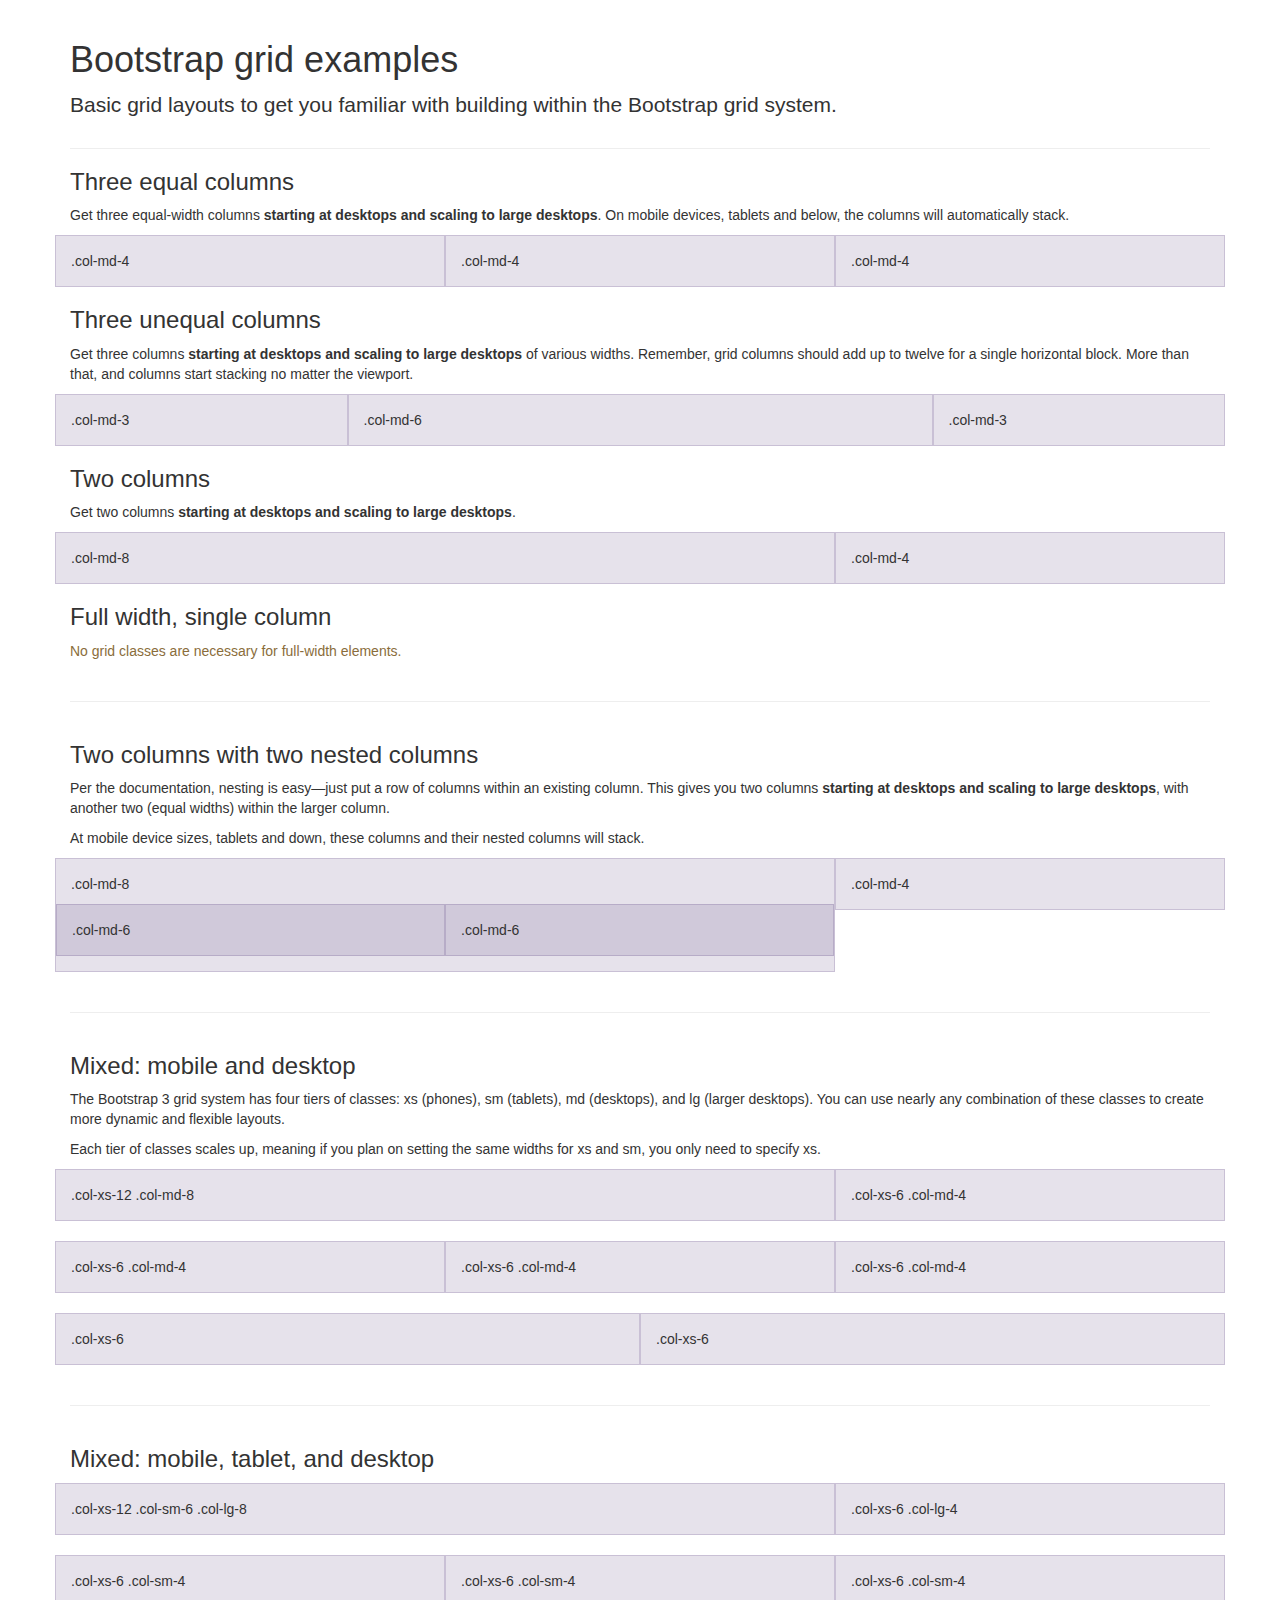
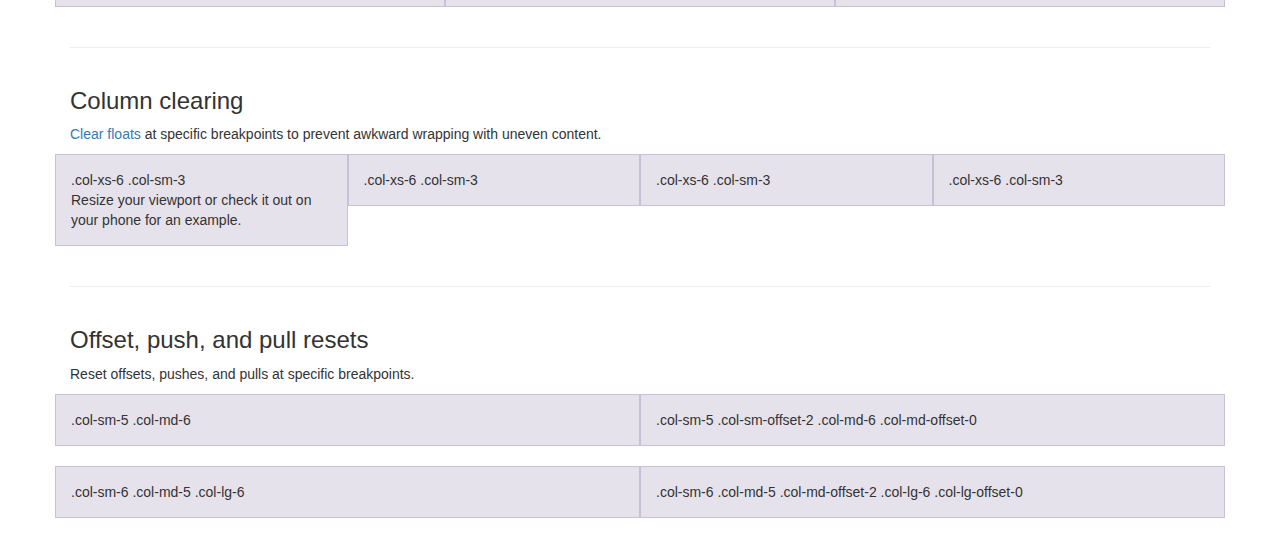
<file: gbgmusic/bootstrap-3.3.6/docs/examples/grid/index.html>
<!DOCTYPE html>
<html lang="en">
  <head>
    <meta charset="utf-8">
    <meta http-equiv="X-UA-Compatible" content="IE=edge">
    <meta name="viewport" content="width=device-width, initial-scale=1">
    <!-- The above 3 meta tags *must* come first in the head; any other head content must come *after* these tags -->
    <meta name="description" content="">
    <meta name="author" content="">
    <link rel="icon" href="../../favicon.ico">

    <title>Grid Template for Bootstrap</title>

    <!-- Bootstrap core CSS -->
    <link href="../../dist/css/bootstrap.min.css" rel="stylesheet">

    <!-- IE10 viewport hack for Surface/desktop Windows 8 bug -->
    <link href="../../assets/css/ie10-viewport-bug-workaround.css" rel="stylesheet">

    <!-- Custom styles for this template -->
    <link href="grid.css" rel="stylesheet">

    <!-- Just for debugging purposes. Don't actually copy these 2 lines! -->
    <!--[if lt IE 9]><script src="../../assets/js/ie8-responsive-file-warning.js"></script><![endif]-->
    <script src="../../assets/js/ie-emulation-modes-warning.js"></script>

    <!-- HTML5 shim and Respond.js for IE8 support of HTML5 elements and media queries -->
    <!--[if lt IE 9]>
      <script src="https://oss.maxcdn.com/html5shiv/3.7.2/html5shiv.min.js"></script>
      <script src="https://oss.maxcdn.com/respond/1.4.2/respond.min.js"></script>
    <![endif]-->
  </head>

  <body>
    <div class="container">

      <div class="page-header">
        <h1>Bootstrap grid examples</h1>
        <p class="lead">Basic grid layouts to get you familiar with building within the Bootstrap grid system.</p>
      </div>

      <h3>Three equal columns</h3>
      <p>Get three equal-width columns <strong>starting at desktops and scaling to large desktops</strong>. On mobile devices, tablets and below, the columns will automatically stack.</p>
      <div class="row">
        <div class="col-md-4">.col-md-4</div>
        <div class="col-md-4">.col-md-4</div>
        <div class="col-md-4">.col-md-4</div>
      </div>

      <h3>Three unequal columns</h3>
      <p>Get three columns <strong>starting at desktops and scaling to large desktops</strong> of various widths. Remember, grid columns should add up to twelve for a single horizontal block. More than that, and columns start stacking no matter the viewport.</p>
      <div class="row">
        <div class="col-md-3">.col-md-3</div>
        <div class="col-md-6">.col-md-6</div>
        <div class="col-md-3">.col-md-3</div>
      </div>

      <h3>Two columns</h3>
      <p>Get two columns <strong>starting at desktops and scaling to large desktops</strong>.</p>
      <div class="row">
        <div class="col-md-8">.col-md-8</div>
        <div class="col-md-4">.col-md-4</div>
      </div>

      <h3>Full width, single column</h3>
      <p class="text-warning">No grid classes are necessary for full-width elements.</p>

      <hr>

      <h3>Two columns with two nested columns</h3>
      <p>Per the documentation, nesting is easy—just put a row of columns within an existing column. This gives you two columns <strong>starting at desktops and scaling to large desktops</strong>, with another two (equal widths) within the larger column.</p>
      <p>At mobile device sizes, tablets and down, these columns and their nested columns will stack.</p>
      <div class="row">
        <div class="col-md-8">
          .col-md-8
          <div class="row">
            <div class="col-md-6">.col-md-6</div>
            <div class="col-md-6">.col-md-6</div>
          </div>
        </div>
        <div class="col-md-4">.col-md-4</div>
      </div>

      <hr>

      <h3>Mixed: mobile and desktop</h3>
      <p>The Bootstrap 3 grid system has four tiers of classes: xs (phones), sm (tablets), md (desktops), and lg (larger desktops). You can use nearly any combination of these classes to create more dynamic and flexible layouts.</p>
      <p>Each tier of classes scales up, meaning if you plan on setting the same widths for xs and sm, you only need to specify xs.</p>
      <div class="row">
        <div class="col-xs-12 col-md-8">.col-xs-12 .col-md-8</div>
        <div class="col-xs-6 col-md-4">.col-xs-6 .col-md-4</div>
      </div>
      <div class="row">
        <div class="col-xs-6 col-md-4">.col-xs-6 .col-md-4</div>
        <div class="col-xs-6 col-md-4">.col-xs-6 .col-md-4</div>
        <div class="col-xs-6 col-md-4">.col-xs-6 .col-md-4</div>
      </div>
      <div class="row">
        <div class="col-xs-6">.col-xs-6</div>
        <div class="col-xs-6">.col-xs-6</div>
      </div>

      <hr>

      <h3>Mixed: mobile, tablet, and desktop</h3>
      <p></p>
      <div class="row">
        <div class="col-xs-12 col-sm-6 col-lg-8">.col-xs-12 .col-sm-6 .col-lg-8</div>
        <div class="col-xs-6 col-lg-4">.col-xs-6 .col-lg-4</div>
      </div>
      <div class="row">
        <div class="col-xs-6 col-sm-4">.col-xs-6 .col-sm-4</div>
        <div class="col-xs-6 col-sm-4">.col-xs-6 .col-sm-4</div>
        <div class="col-xs-6 col-sm-4">.col-xs-6 .col-sm-4</div>
      </div>

      <hr>

      <h3>Column clearing</h3>
      <p><a href="http://getbootstrap.com/css/#grid-responsive-resets">Clear floats</a> at specific breakpoints to prevent awkward wrapping with uneven content.</p>
      <div class="row">
        <div class="col-xs-6 col-sm-3">
          .col-xs-6 .col-sm-3
          <br>
          Resize your viewport or check it out on your phone for an example.
        </div>
        <div class="col-xs-6 col-sm-3">.col-xs-6 .col-sm-3</div>

        <!-- Add the extra clearfix for only the required viewport -->
        <div class="clearfix visible-xs"></div>

        <div class="col-xs-6 col-sm-3">.col-xs-6 .col-sm-3</div>
        <div class="col-xs-6 col-sm-3">.col-xs-6 .col-sm-3</div>
      </div>

      <hr>

      <h3>Offset, push, and pull resets</h3>
      <p>Reset offsets, pushes, and pulls at specific breakpoints.</p>
      <div class="row">
        <div class="col-sm-5 col-md-6">.col-sm-5 .col-md-6</div>
        <div class="col-sm-5 col-sm-offset-2 col-md-6 col-md-offset-0">.col-sm-5 .col-sm-offset-2 .col-md-6 .col-md-offset-0</div>
      </div>
      <div class="row">
        <div class="col-sm-6 col-md-5 col-lg-6">.col-sm-6 .col-md-5 .col-lg-6</div>
        <div class="col-sm-6 col-md-5 col-md-offset-2 col-lg-6 col-lg-offset-0">.col-sm-6 .col-md-5 .col-md-offset-2 .col-lg-6 .col-lg-offset-0</div>
      </div>


    </div> <!-- /container -->


    <!-- IE10 viewport hack for Surface/desktop Windows 8 bug -->
    <script src="../../assets/js/ie10-viewport-bug-workaround.js"></script>
  </body>
</html>
</file>
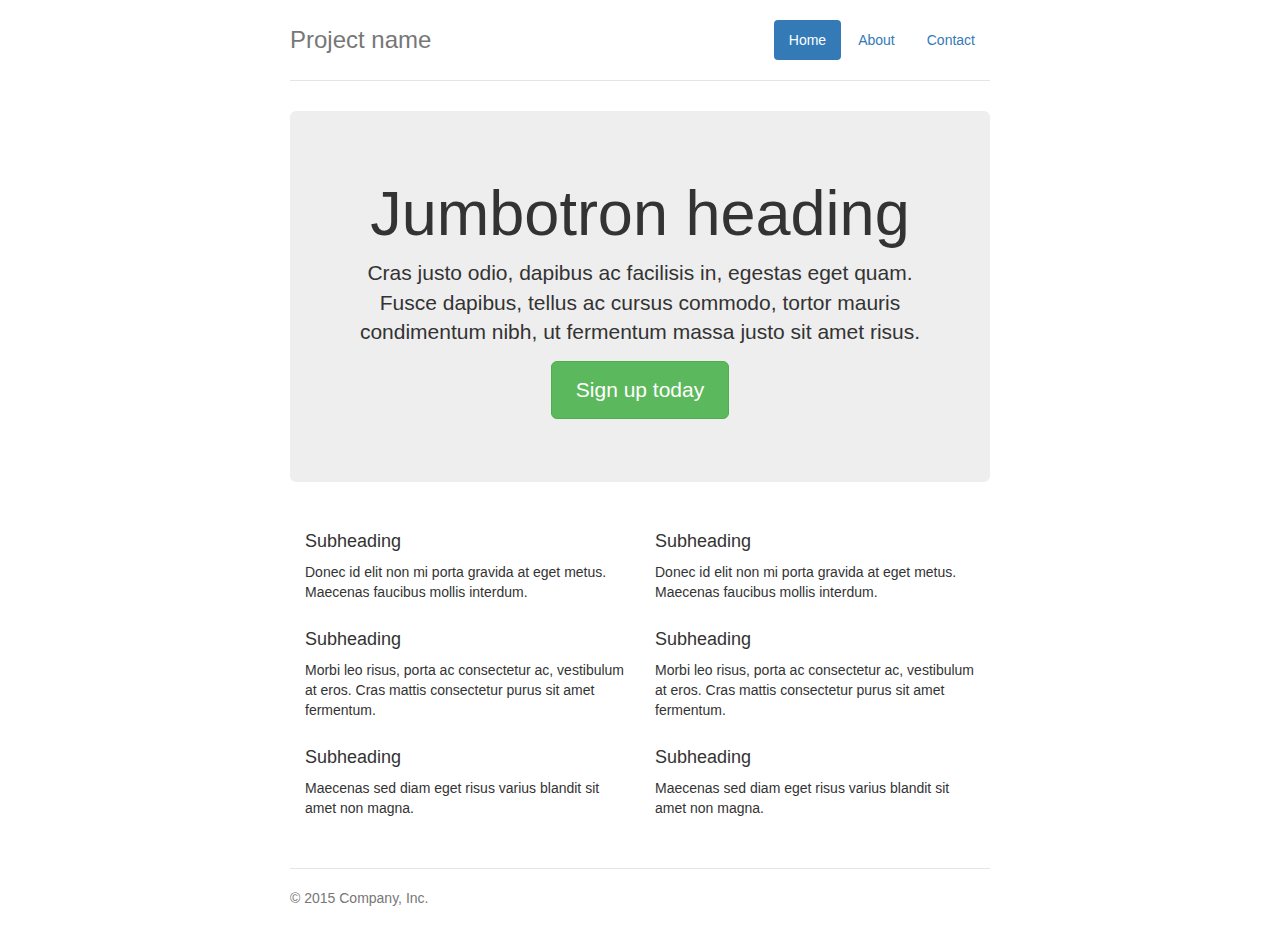
<file: gbgmusic/bootstrap-3.3.6/docs/examples/jumbotron-narrow/index.html>
<!DOCTYPE html>
<html lang="en">
  <head>
    <meta charset="utf-8">
    <meta http-equiv="X-UA-Compatible" content="IE=edge">
    <meta name="viewport" content="width=device-width, initial-scale=1">
    <!-- The above 3 meta tags *must* come first in the head; any other head content must come *after* these tags -->
    <meta name="description" content="">
    <meta name="author" content="">
    <link rel="icon" href="../../favicon.ico">

    <title>Narrow Jumbotron Template for Bootstrap</title>

    <!-- Bootstrap core CSS -->
    <link href="../../dist/css/bootstrap.min.css" rel="stylesheet">

    <!-- IE10 viewport hack for Surface/desktop Windows 8 bug -->
    <link href="../../assets/css/ie10-viewport-bug-workaround.css" rel="stylesheet">

    <!-- Custom styles for this template -->
    <link href="jumbotron-narrow.css" rel="stylesheet">

    <!-- Just for debugging purposes. Don't actually copy these 2 lines! -->
    <!--[if lt IE 9]><script src="../../assets/js/ie8-responsive-file-warning.js"></script><![endif]-->
    <script src="../../assets/js/ie-emulation-modes-warning.js"></script>

    <!-- HTML5 shim and Respond.js for IE8 support of HTML5 elements and media queries -->
    <!--[if lt IE 9]>
      <script src="https://oss.maxcdn.com/html5shiv/3.7.2/html5shiv.min.js"></script>
      <script src="https://oss.maxcdn.com/respond/1.4.2/respond.min.js"></script>
    <![endif]-->
  </head>

  <body>

    <div class="container">
      <div class="header clearfix">
        <nav>
          <ul class="nav nav-pills pull-right">
            <li role="presentation" class="active"><a href="#">Home</a></li>
            <li role="presentation"><a href="#">About</a></li>
            <li role="presentation"><a href="#">Contact</a></li>
          </ul>
        </nav>
        <h3 class="text-muted">Project name</h3>
      </div>

      <div class="jumbotron">
        <h1>Jumbotron heading</h1>
        <p class="lead">Cras justo odio, dapibus ac facilisis in, egestas eget quam. Fusce dapibus, tellus ac cursus commodo, tortor mauris condimentum nibh, ut fermentum massa justo sit amet risus.</p>
        <p><a class="btn btn-lg btn-success" href="#" role="button">Sign up today</a></p>
      </div>

      <div class="row marketing">
        <div class="col-lg-6">
          <h4>Subheading</h4>
          <p>Donec id elit non mi porta gravida at eget metus. Maecenas faucibus mollis interdum.</p>

          <h4>Subheading</h4>
          <p>Morbi leo risus, porta ac consectetur ac, vestibulum at eros. Cras mattis consectetur purus sit amet fermentum.</p>

          <h4>Subheading</h4>
          <p>Maecenas sed diam eget risus varius blandit sit amet non magna.</p>
        </div>

        <div class="col-lg-6">
          <h4>Subheading</h4>
          <p>Donec id elit non mi porta gravida at eget metus. Maecenas faucibus mollis interdum.</p>

          <h4>Subheading</h4>
          <p>Morbi leo risus, porta ac consectetur ac, vestibulum at eros. Cras mattis consectetur purus sit amet fermentum.</p>

          <h4>Subheading</h4>
          <p>Maecenas sed diam eget risus varius blandit sit amet non magna.</p>
        </div>
      </div>

      <footer class="footer">
        <p>&copy; 2015 Company, Inc.</p>
      </footer>

    </div> <!-- /container -->


    <!-- IE10 viewport hack for Surface/desktop Windows 8 bug -->
    <script src="../../assets/js/ie10-viewport-bug-workaround.js"></script>
  </body>
</html>
</file>
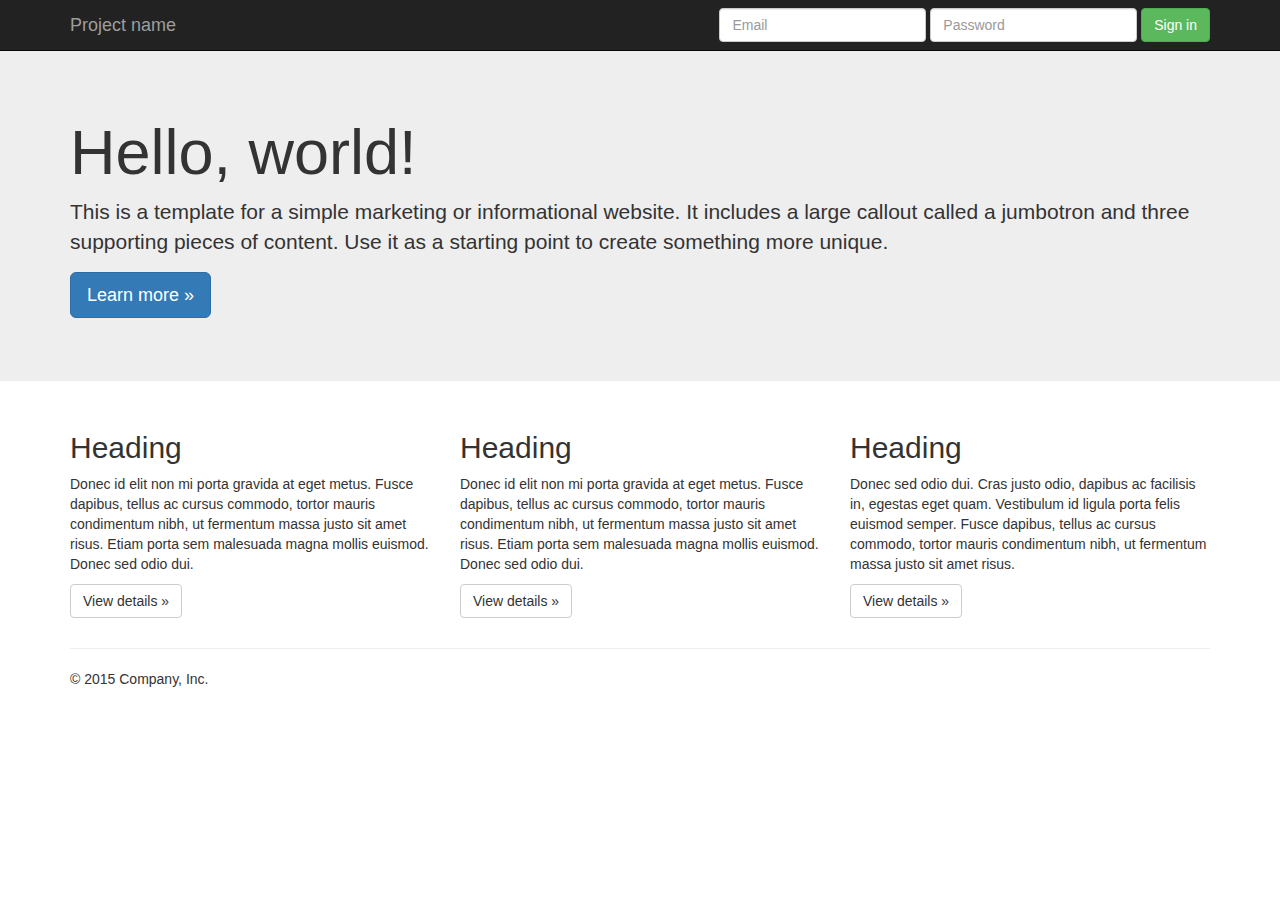
<file: gbgmusic/bootstrap-3.3.6/docs/examples/jumbotron/index.html>
<!DOCTYPE html>
<html lang="en">
  <head>
    <meta charset="utf-8">
    <meta http-equiv="X-UA-Compatible" content="IE=edge">
    <meta name="viewport" content="width=device-width, initial-scale=1">
    <!-- The above 3 meta tags *must* come first in the head; any other head content must come *after* these tags -->
    <meta name="description" content="">
    <meta name="author" content="">
    <link rel="icon" href="../../favicon.ico">

    <title>Jumbotron Template for Bootstrap</title>

    <!-- Bootstrap core CSS -->
    <link href="../../dist/css/bootstrap.min.css" rel="stylesheet">

    <!-- IE10 viewport hack for Surface/desktop Windows 8 bug -->
    <link href="../../assets/css/ie10-viewport-bug-workaround.css" rel="stylesheet">

    <!-- Custom styles for this template -->
    <link href="jumbotron.css" rel="stylesheet">

    <!-- Just for debugging purposes. Don't actually copy these 2 lines! -->
    <!--[if lt IE 9]><script src="../../assets/js/ie8-responsive-file-warning.js"></script><![endif]-->
    <script src="../../assets/js/ie-emulation-modes-warning.js"></script>

    <!-- HTML5 shim and Respond.js for IE8 support of HTML5 elements and media queries -->
    <!--[if lt IE 9]>
      <script src="https://oss.maxcdn.com/html5shiv/3.7.2/html5shiv.min.js"></script>
      <script src="https://oss.maxcdn.com/respond/1.4.2/respond.min.js"></script>
    <![endif]-->
  </head>

  <body>

    <nav class="navbar navbar-inverse navbar-fixed-top">
      <div class="container">
        <div class="navbar-header">
          <button type="button" class="navbar-toggle collapsed" data-toggle="collapse" data-target="#navbar" aria-expanded="false" aria-controls="navbar">
            <span class="sr-only">Toggle navigation</span>
            <span class="icon-bar"></span>
            <span class="icon-bar"></span>
            <span class="icon-bar"></span>
          </button>
          <a class="navbar-brand" href="#">Project name</a>
        </div>
        <div id="navbar" class="navbar-collapse collapse">
          <form class="navbar-form navbar-right">
            <div class="form-group">
              <input type="text" placeholder="Email" class="form-control">
            </div>
            <div class="form-group">
              <input type="password" placeholder="Password" class="form-control">
            </div>
            <button type="submit" class="btn btn-success">Sign in</button>
          </form>
        </div><!--/.navbar-collapse -->
      </div>
    </nav>

    <!-- Main jumbotron for a primary marketing message or call to action -->
    <div class="jumbotron">
      <div class="container">
        <h1>Hello, world!</h1>
        <p>This is a template for a simple marketing or informational website. It includes a large callout called a jumbotron and three supporting pieces of content. Use it as a starting point to create something more unique.</p>
        <p><a class="btn btn-primary btn-lg" href="#" role="button">Learn more &raquo;</a></p>
      </div>
    </div>

    <div class="container">
      <!-- Example row of columns -->
      <div class="row">
        <div class="col-md-4">
          <h2>Heading</h2>
          <p>Donec id elit non mi porta gravida at eget metus. Fusce dapibus, tellus ac cursus commodo, tortor mauris condimentum nibh, ut fermentum massa justo sit amet risus. Etiam porta sem malesuada magna mollis euismod. Donec sed odio dui. </p>
          <p><a class="btn btn-default" href="#" role="button">View details &raquo;</a></p>
        </div>
        <div class="col-md-4">
          <h2>Heading</h2>
          <p>Donec id elit non mi porta gravida at eget metus. Fusce dapibus, tellus ac cursus commodo, tortor mauris condimentum nibh, ut fermentum massa justo sit amet risus. Etiam porta sem malesuada magna mollis euismod. Donec sed odio dui. </p>
          <p><a class="btn btn-default" href="#" role="button">View details &raquo;</a></p>
       </div>
        <div class="col-md-4">
          <h2>Heading</h2>
          <p>Donec sed odio dui. Cras justo odio, dapibus ac facilisis in, egestas eget quam. Vestibulum id ligula porta felis euismod semper. Fusce dapibus, tellus ac cursus commodo, tortor mauris condimentum nibh, ut fermentum massa justo sit amet risus.</p>
          <p><a class="btn btn-default" href="#" role="button">View details &raquo;</a></p>
        </div>
      </div>

      <hr>

      <footer>
        <p>&copy; 2015 Company, Inc.</p>
      </footer>
    </div> <!-- /container -->


    <!-- Bootstrap core JavaScript
    ================================================== -->
    <!-- Placed at the end of the document so the pages load faster -->
    <script src="https://ajax.googleapis.com/ajax/libs/jquery/1.11.3/jquery.min.js"></script>
    <script>window.jQuery || document.write('<script src="../../assets/js/vendor/jquery.min.js"><\/script>')</script>
    <script src="../../dist/js/bootstrap.min.js"></script>
    <!-- IE10 viewport hack for Surface/desktop Windows 8 bug -->
    <script src="../../assets/js/ie10-viewport-bug-workaround.js"></script>
  </body>
</html>
</file>
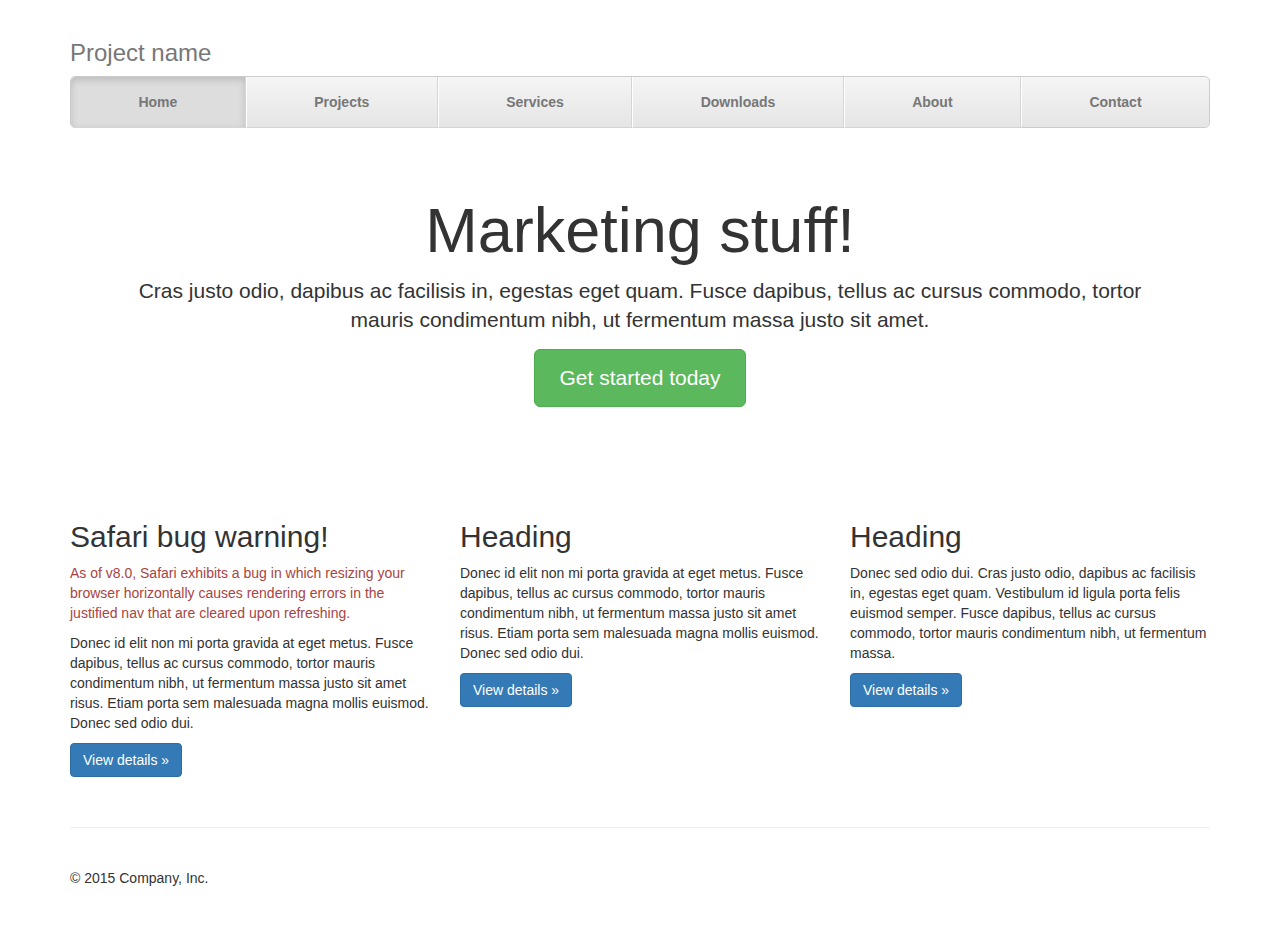
<file: gbgmusic/bootstrap-3.3.6/docs/examples/justified-nav/index.html>
<!DOCTYPE html>
<html lang="en">
  <head>
    <meta charset="utf-8">
    <meta http-equiv="X-UA-Compatible" content="IE=edge">
    <meta name="viewport" content="width=device-width, initial-scale=1">
    <!-- The above 3 meta tags *must* come first in the head; any other head content must come *after* these tags -->
    <meta name="description" content="">
    <meta name="author" content="">
    <link rel="icon" href="../../favicon.ico">

    <title>Justified Nav Template for Bootstrap</title>

    <!-- Bootstrap core CSS -->
    <link href="../../dist/css/bootstrap.min.css" rel="stylesheet">

    <!-- IE10 viewport hack for Surface/desktop Windows 8 bug -->
    <link href="../../assets/css/ie10-viewport-bug-workaround.css" rel="stylesheet">

    <!-- Custom styles for this template -->
    <link href="justified-nav.css" rel="stylesheet">

    <!-- Just for debugging purposes. Don't actually copy these 2 lines! -->
    <!--[if lt IE 9]><script src="../../assets/js/ie8-responsive-file-warning.js"></script><![endif]-->
    <script src="../../assets/js/ie-emulation-modes-warning.js"></script>

    <!-- HTML5 shim and Respond.js for IE8 support of HTML5 elements and media queries -->
    <!--[if lt IE 9]>
      <script src="https://oss.maxcdn.com/html5shiv/3.7.2/html5shiv.min.js"></script>
      <script src="https://oss.maxcdn.com/respond/1.4.2/respond.min.js"></script>
    <![endif]-->
  </head>

  <body>

    <div class="container">

      <!-- The justified navigation menu is meant for single line per list item.
           Multiple lines will require custom code not provided by Bootstrap. -->
      <div class="masthead">
        <h3 class="text-muted">Project name</h3>
        <nav>
          <ul class="nav nav-justified">
            <li class="active"><a href="#">Home</a></li>
            <li><a href="#">Projects</a></li>
            <li><a href="#">Services</a></li>
            <li><a href="#">Downloads</a></li>
            <li><a href="#">About</a></li>
            <li><a href="#">Contact</a></li>
          </ul>
        </nav>
      </div>

      <!-- Jumbotron -->
      <div class="jumbotron">
        <h1>Marketing stuff!</h1>
        <p class="lead">Cras justo odio, dapibus ac facilisis in, egestas eget quam. Fusce dapibus, tellus ac cursus commodo, tortor mauris condimentum nibh, ut fermentum massa justo sit amet.</p>
        <p><a class="btn btn-lg btn-success" href="#" role="button">Get started today</a></p>
      </div>

      <!-- Example row of columns -->
      <div class="row">
        <div class="col-lg-4">
          <h2>Safari bug warning!</h2>
          <p class="text-danger">As of v8.0, Safari exhibits a bug in which resizing your browser horizontally causes rendering errors in the justified nav that are cleared upon refreshing.</p>
          <p>Donec id elit non mi porta gravida at eget metus. Fusce dapibus, tellus ac cursus commodo, tortor mauris condimentum nibh, ut fermentum massa justo sit amet risus. Etiam porta sem malesuada magna mollis euismod. Donec sed odio dui. </p>
          <p><a class="btn btn-primary" href="#" role="button">View details &raquo;</a></p>
        </div>
        <div class="col-lg-4">
          <h2>Heading</h2>
          <p>Donec id elit non mi porta gravida at eget metus. Fusce dapibus, tellus ac cursus commodo, tortor mauris condimentum nibh, ut fermentum massa justo sit amet risus. Etiam porta sem malesuada magna mollis euismod. Donec sed odio dui. </p>
          <p><a class="btn btn-primary" href="#" role="button">View details &raquo;</a></p>
       </div>
        <div class="col-lg-4">
          <h2>Heading</h2>
          <p>Donec sed odio dui. Cras justo odio, dapibus ac facilisis in, egestas eget quam. Vestibulum id ligula porta felis euismod semper. Fusce dapibus, tellus ac cursus commodo, tortor mauris condimentum nibh, ut fermentum massa.</p>
          <p><a class="btn btn-primary" href="#" role="button">View details &raquo;</a></p>
        </div>
      </div>

      <!-- Site footer -->
      <footer class="footer">
        <p>&copy; 2015 Company, Inc.</p>
      </footer>

    </div> <!-- /container -->


    <!-- IE10 viewport hack for Surface/desktop Windows 8 bug -->
    <script src="../../assets/js/ie10-viewport-bug-workaround.js"></script>
  </body>
</html>
</file>
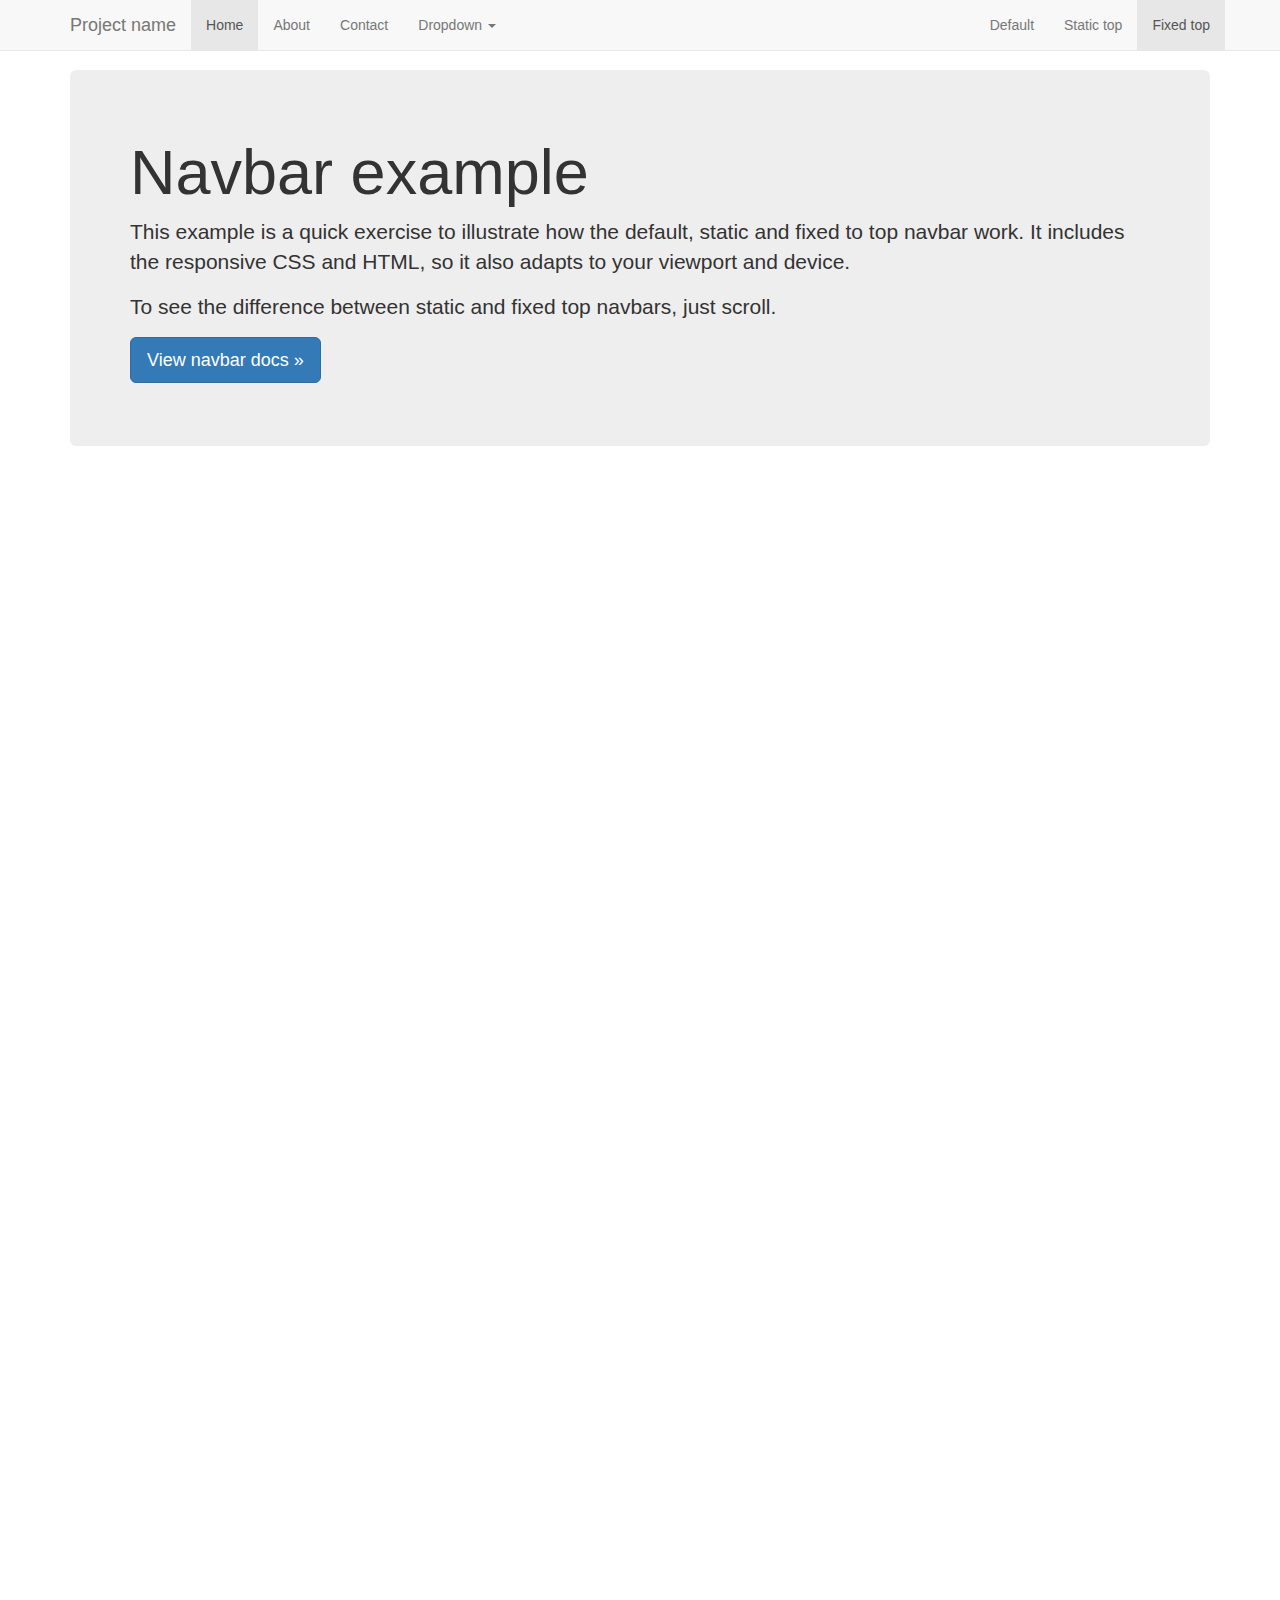
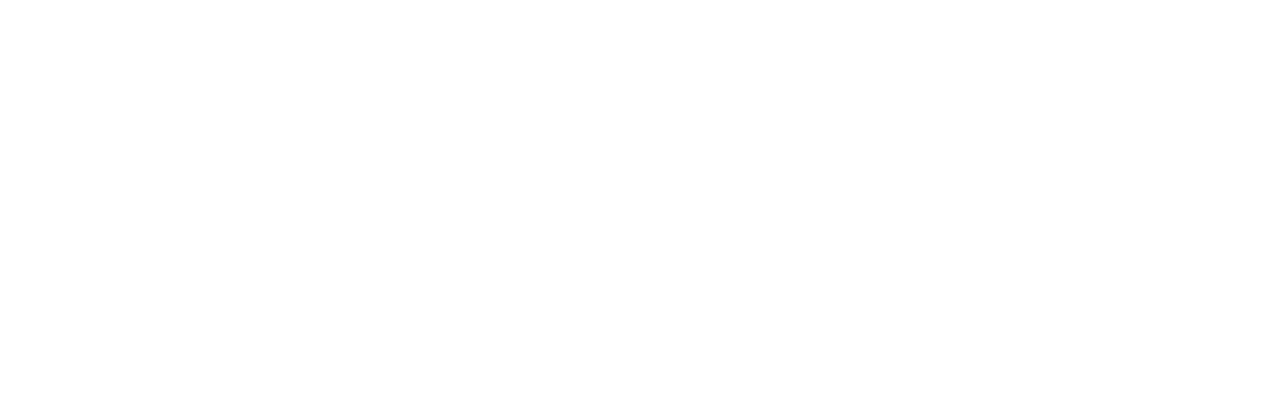
<file: gbgmusic/bootstrap-3.3.6/docs/examples/navbar-fixed-top/index.html>
<!DOCTYPE html>
<html lang="en">
  <head>
    <meta charset="utf-8">
    <meta http-equiv="X-UA-Compatible" content="IE=edge">
    <meta name="viewport" content="width=device-width, initial-scale=1">
    <!-- The above 3 meta tags *must* come first in the head; any other head content must come *after* these tags -->
    <meta name="description" content="">
    <meta name="author" content="">
    <link rel="icon" href="../../favicon.ico">

    <title>Fixed Top Navbar Example for Bootstrap</title>

    <!-- Bootstrap core CSS -->
    <link href="../../dist/css/bootstrap.min.css" rel="stylesheet">

    <!-- IE10 viewport hack for Surface/desktop Windows 8 bug -->
    <link href="../../assets/css/ie10-viewport-bug-workaround.css" rel="stylesheet">

    <!-- Custom styles for this template -->
    <link href="navbar-fixed-top.css" rel="stylesheet">

    <!-- Just for debugging purposes. Don't actually copy these 2 lines! -->
    <!--[if lt IE 9]><script src="../../assets/js/ie8-responsive-file-warning.js"></script><![endif]-->
    <script src="../../assets/js/ie-emulation-modes-warning.js"></script>

    <!-- HTML5 shim and Respond.js for IE8 support of HTML5 elements and media queries -->
    <!--[if lt IE 9]>
      <script src="https://oss.maxcdn.com/html5shiv/3.7.2/html5shiv.min.js"></script>
      <script src="https://oss.maxcdn.com/respond/1.4.2/respond.min.js"></script>
    <![endif]-->
  </head>

  <body>

    <!-- Fixed navbar -->
    <nav class="navbar navbar-default navbar-fixed-top">
      <div class="container">
        <div class="navbar-header">
          <button type="button" class="navbar-toggle collapsed" data-toggle="collapse" data-target="#navbar" aria-expanded="false" aria-controls="navbar">
            <span class="sr-only">Toggle navigation</span>
            <span class="icon-bar"></span>
            <span class="icon-bar"></span>
            <span class="icon-bar"></span>
          </button>
          <a class="navbar-brand" href="#">Project name</a>
        </div>
        <div id="navbar" class="navbar-collapse collapse">
          <ul class="nav navbar-nav">
            <li class="active"><a href="#">Home</a></li>
            <li><a href="#about">About</a></li>
            <li><a href="#contact">Contact</a></li>
            <li class="dropdown">
              <a href="#" class="dropdown-toggle" data-toggle="dropdown" role="button" aria-haspopup="true" aria-expanded="false">Dropdown <span class="caret"></span></a>
              <ul class="dropdown-menu">
                <li><a href="#">Action</a></li>
                <li><a href="#">Another action</a></li>
                <li><a href="#">Something else here</a></li>
                <li role="separator" class="divider"></li>
                <li class="dropdown-header">Nav header</li>
                <li><a href="#">Separated link</a></li>
                <li><a href="#">One more separated link</a></li>
              </ul>
            </li>
          </ul>
          <ul class="nav navbar-nav navbar-right">
            <li><a href="../navbar/">Default</a></li>
            <li><a href="../navbar-static-top/">Static top</a></li>
            <li class="active"><a href="./">Fixed top <span class="sr-only">(current)</span></a></li>
          </ul>
        </div><!--/.nav-collapse -->
      </div>
    </nav>

    <div class="container">

      <!-- Main component for a primary marketing message or call to action -->
      <div class="jumbotron">
        <h1>Navbar example</h1>
        <p>This example is a quick exercise to illustrate how the default, static and fixed to top navbar work. It includes the responsive CSS and HTML, so it also adapts to your viewport and device.</p>
        <p>To see the difference between static and fixed top navbars, just scroll.</p>
        <p>
          <a class="btn btn-lg btn-primary" href="../../components/#navbar" role="button">View navbar docs &raquo;</a>
        </p>
      </div>

    </div> <!-- /container -->


    <!-- Bootstrap core JavaScript
    ================================================== -->
    <!-- Placed at the end of the document so the pages load faster -->
    <script src="https://ajax.googleapis.com/ajax/libs/jquery/1.11.3/jquery.min.js"></script>
    <script>window.jQuery || document.write('<script src="../../assets/js/vendor/jquery.min.js"><\/script>')</script>
    <script src="../../dist/js/bootstrap.min.js"></script>
    <!-- IE10 viewport hack for Surface/desktop Windows 8 bug -->
    <script src="../../assets/js/ie10-viewport-bug-workaround.js"></script>
  </body>
</html>
</file>
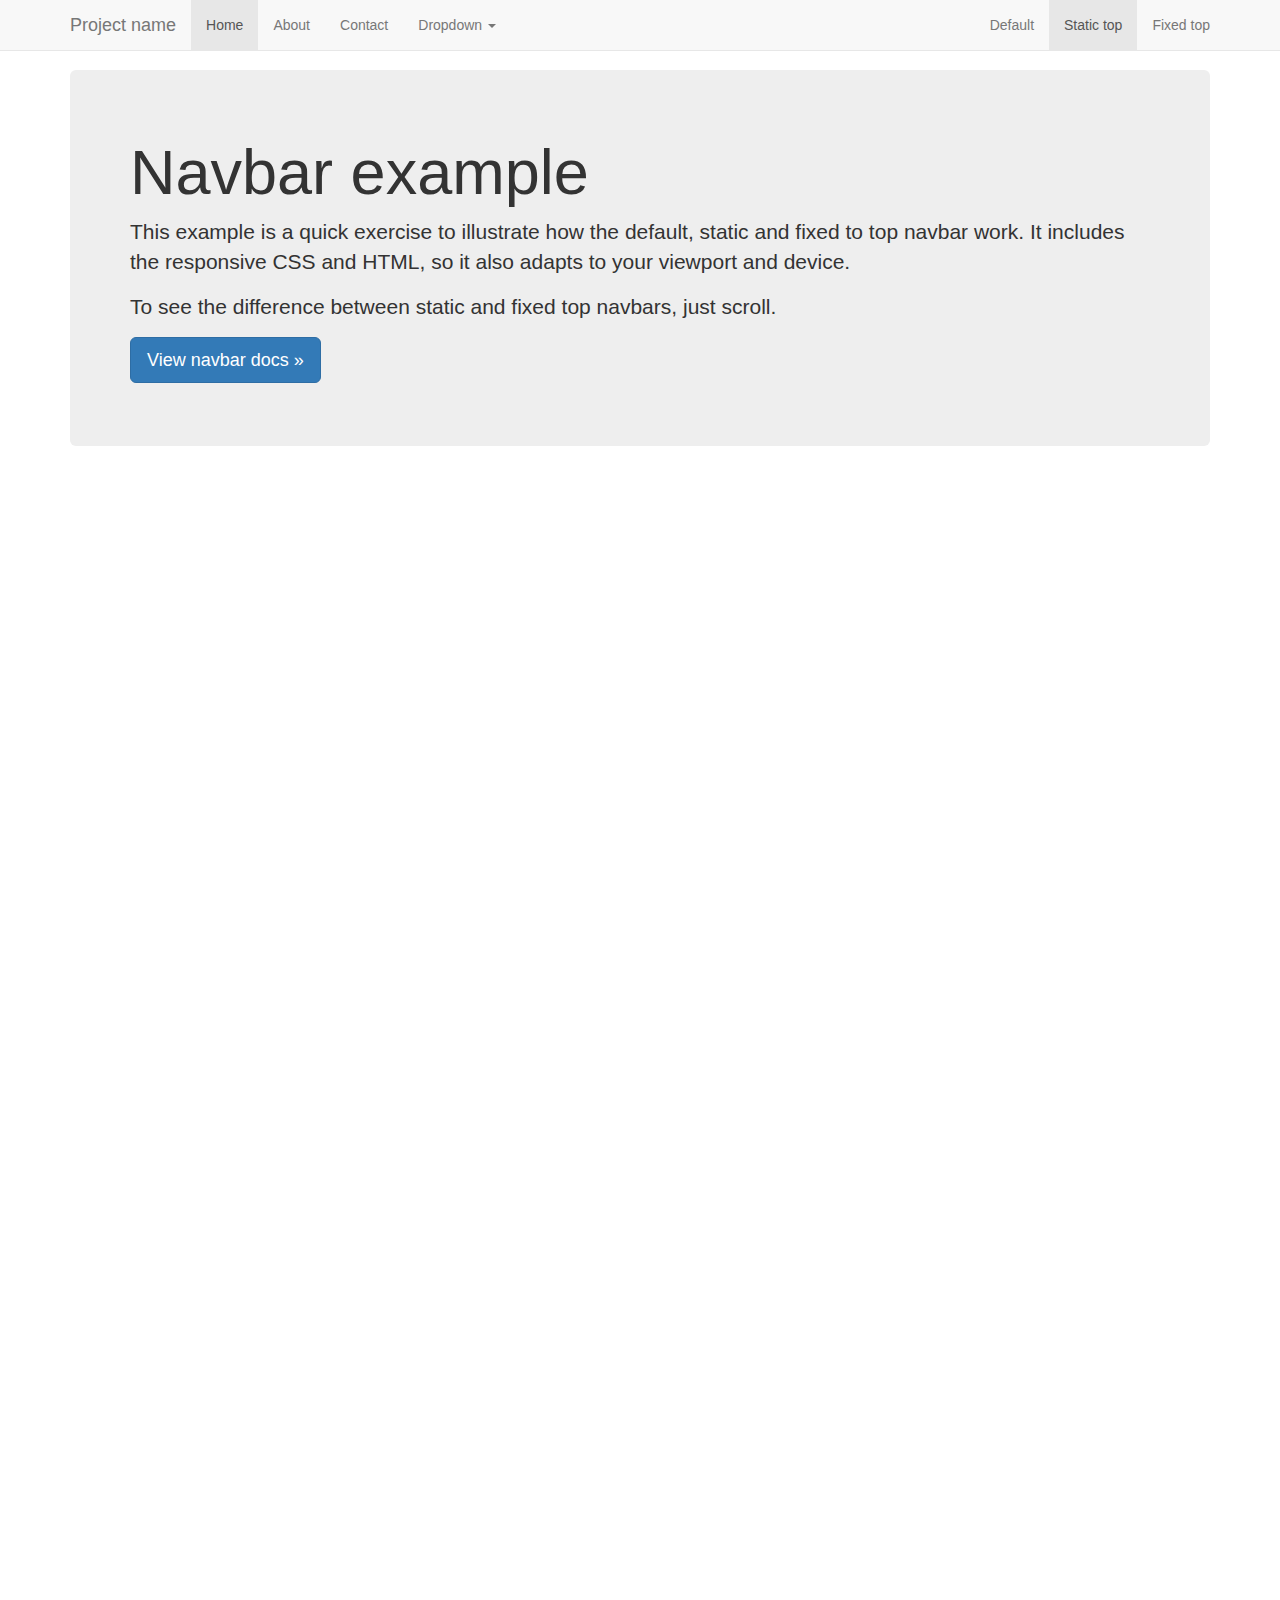
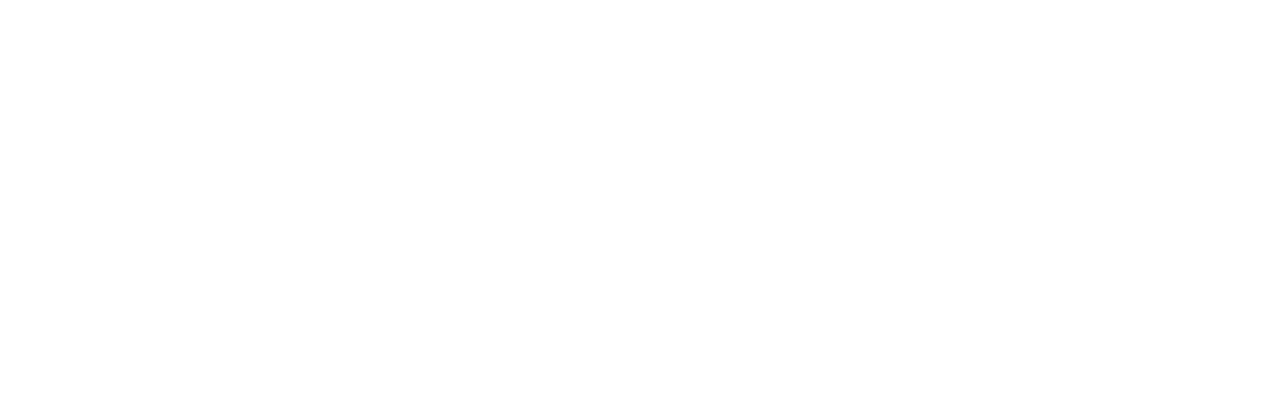
<file: gbgmusic/bootstrap-3.3.6/docs/examples/navbar-static-top/index.html>
<!DOCTYPE html>
<html lang="en">
  <head>
    <meta charset="utf-8">
    <meta http-equiv="X-UA-Compatible" content="IE=edge">
    <meta name="viewport" content="width=device-width, initial-scale=1">
    <!-- The above 3 meta tags *must* come first in the head; any other head content must come *after* these tags -->
    <meta name="description" content="">
    <meta name="author" content="">
    <link rel="icon" href="../../favicon.ico">

    <title>Static Top Navbar Example for Bootstrap</title>

    <!-- Bootstrap core CSS -->
    <link href="../../dist/css/bootstrap.min.css" rel="stylesheet">

    <!-- IE10 viewport hack for Surface/desktop Windows 8 bug -->
    <link href="../../assets/css/ie10-viewport-bug-workaround.css" rel="stylesheet">

    <!-- Custom styles for this template -->
    <link href="navbar-static-top.css" rel="stylesheet">

    <!-- Just for debugging purposes. Don't actually copy these 2 lines! -->
    <!--[if lt IE 9]><script src="../../assets/js/ie8-responsive-file-warning.js"></script><![endif]-->
    <script src="../../assets/js/ie-emulation-modes-warning.js"></script>

    <!-- HTML5 shim and Respond.js for IE8 support of HTML5 elements and media queries -->
    <!--[if lt IE 9]>
      <script src="https://oss.maxcdn.com/html5shiv/3.7.2/html5shiv.min.js"></script>
      <script src="https://oss.maxcdn.com/respond/1.4.2/respond.min.js"></script>
    <![endif]-->
  </head>

  <body>

    <!-- Static navbar -->
    <nav class="navbar navbar-default navbar-static-top">
      <div class="container">
        <div class="navbar-header">
          <button type="button" class="navbar-toggle collapsed" data-toggle="collapse" data-target="#navbar" aria-expanded="false" aria-controls="navbar">
            <span class="sr-only">Toggle navigation</span>
            <span class="icon-bar"></span>
            <span class="icon-bar"></span>
            <span class="icon-bar"></span>
          </button>
          <a class="navbar-brand" href="#">Project name</a>
        </div>
        <div id="navbar" class="navbar-collapse collapse">
          <ul class="nav navbar-nav">
            <li class="active"><a href="#">Home</a></li>
            <li><a href="#about">About</a></li>
            <li><a href="#contact">Contact</a></li>
            <li class="dropdown">
              <a href="#" class="dropdown-toggle" data-toggle="dropdown" role="button" aria-haspopup="true" aria-expanded="false">Dropdown <span class="caret"></span></a>
              <ul class="dropdown-menu">
                <li><a href="#">Action</a></li>
                <li><a href="#">Another action</a></li>
                <li><a href="#">Something else here</a></li>
                <li role="separator" class="divider"></li>
                <li class="dropdown-header">Nav header</li>
                <li><a href="#">Separated link</a></li>
                <li><a href="#">One more separated link</a></li>
              </ul>
            </li>
          </ul>
          <ul class="nav navbar-nav navbar-right">
            <li><a href="../navbar/">Default</a></li>
            <li class="active"><a href="./">Static top <span class="sr-only">(current)</span></a></li>
            <li><a href="../navbar-fixed-top/">Fixed top</a></li>
          </ul>
        </div><!--/.nav-collapse -->
      </div>
    </nav>


    <div class="container">

      <!-- Main component for a primary marketing message or call to action -->
      <div class="jumbotron">
        <h1>Navbar example</h1>
        <p>This example is a quick exercise to illustrate how the default, static and fixed to top navbar work. It includes the responsive CSS and HTML, so it also adapts to your viewport and device.</p>
        <p>To see the difference between static and fixed top navbars, just scroll.</p>
        <p>
          <a class="btn btn-lg btn-primary" href="../../components/#navbar" role="button">View navbar docs &raquo;</a>
        </p>
      </div>

    </div> <!-- /container -->


    <!-- Bootstrap core JavaScript
    ================================================== -->
    <!-- Placed at the end of the document so the pages load faster -->
    <script src="https://ajax.googleapis.com/ajax/libs/jquery/1.11.3/jquery.min.js"></script>
    <script>window.jQuery || document.write('<script src="../../assets/js/vendor/jquery.min.js"><\/script>')</script>
    <script src="../../dist/js/bootstrap.min.js"></script>
    <!-- IE10 viewport hack for Surface/desktop Windows 8 bug -->
    <script src="../../assets/js/ie10-viewport-bug-workaround.js"></script>
  </body>
</html>
</file>
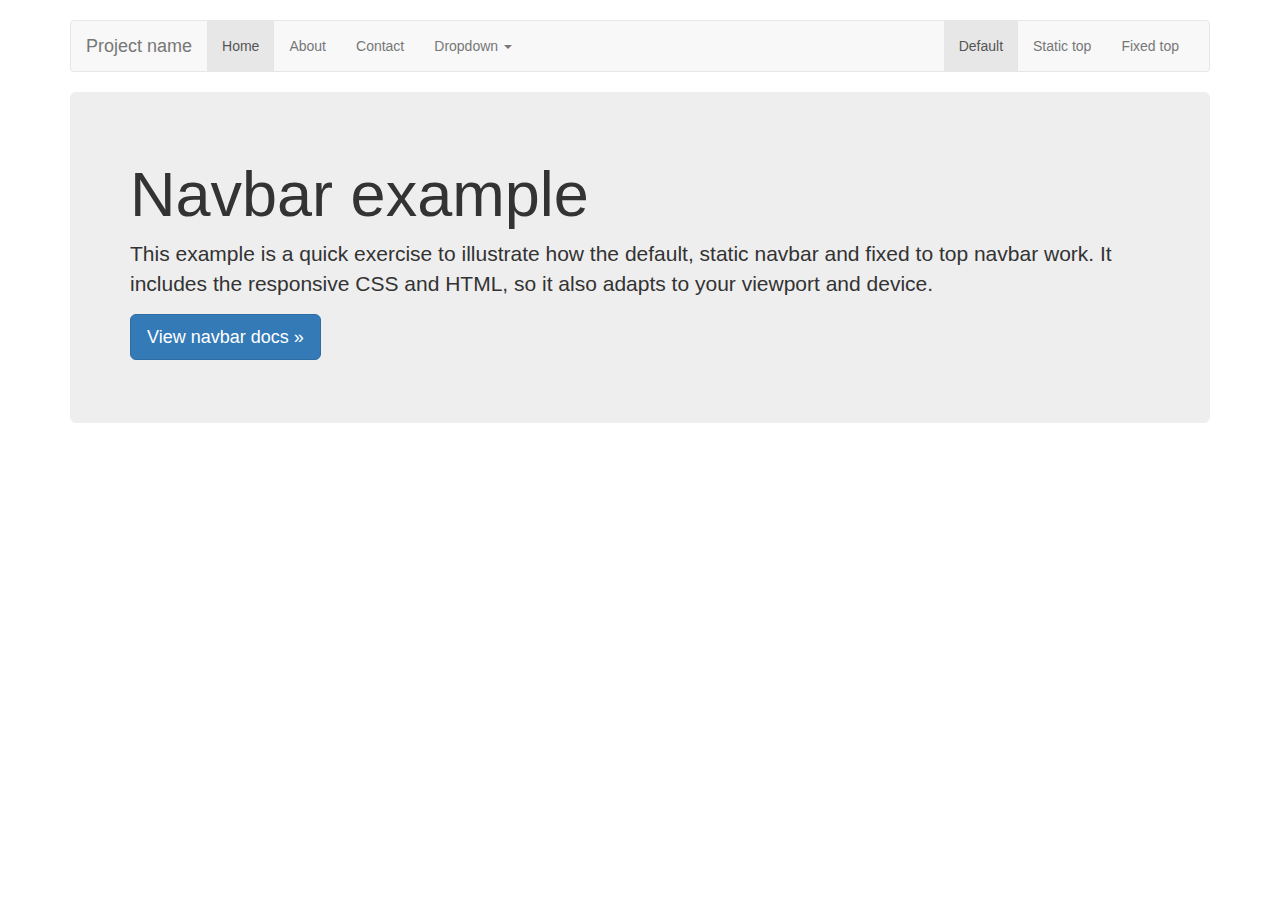
<file: gbgmusic/bootstrap-3.3.6/docs/examples/navbar/index.html>
<!DOCTYPE html>
<html lang="en">
  <head>
    <meta charset="utf-8">
    <meta http-equiv="X-UA-Compatible" content="IE=edge">
    <meta name="viewport" content="width=device-width, initial-scale=1">
    <!-- The above 3 meta tags *must* come first in the head; any other head content must come *after* these tags -->
    <meta name="description" content="">
    <meta name="author" content="">
    <link rel="icon" href="../../favicon.ico">

    <title>Navbar Template for Bootstrap</title>

    <!-- Bootstrap core CSS -->
    <link href="../../dist/css/bootstrap.min.css" rel="stylesheet">

    <!-- IE10 viewport hack for Surface/desktop Windows 8 bug -->
    <link href="../../assets/css/ie10-viewport-bug-workaround.css" rel="stylesheet">

    <!-- Custom styles for this template -->
    <link href="navbar.css" rel="stylesheet">

    <!-- Just for debugging purposes. Don't actually copy these 2 lines! -->
    <!--[if lt IE 9]><script src="../../assets/js/ie8-responsive-file-warning.js"></script><![endif]-->
    <script src="../../assets/js/ie-emulation-modes-warning.js"></script>

    <!-- HTML5 shim and Respond.js for IE8 support of HTML5 elements and media queries -->
    <!--[if lt IE 9]>
      <script src="https://oss.maxcdn.com/html5shiv/3.7.2/html5shiv.min.js"></script>
      <script src="https://oss.maxcdn.com/respond/1.4.2/respond.min.js"></script>
    <![endif]-->
  </head>

  <body>

    <div class="container">

      <!-- Static navbar -->
      <nav class="navbar navbar-default">
        <div class="container-fluid">
          <div class="navbar-header">
            <button type="button" class="navbar-toggle collapsed" data-toggle="collapse" data-target="#navbar" aria-expanded="false" aria-controls="navbar">
              <span class="sr-only">Toggle navigation</span>
              <span class="icon-bar"></span>
              <span class="icon-bar"></span>
              <span class="icon-bar"></span>
            </button>
            <a class="navbar-brand" href="#">Project name</a>
          </div>
          <div id="navbar" class="navbar-collapse collapse">
            <ul class="nav navbar-nav">
              <li class="active"><a href="#">Home</a></li>
              <li><a href="#">About</a></li>
              <li><a href="#">Contact</a></li>
              <li class="dropdown">
                <a href="#" class="dropdown-toggle" data-toggle="dropdown" role="button" aria-haspopup="true" aria-expanded="false">Dropdown <span class="caret"></span></a>
                <ul class="dropdown-menu">
                  <li><a href="#">Action</a></li>
                  <li><a href="#">Another action</a></li>
                  <li><a href="#">Something else here</a></li>
                  <li role="separator" class="divider"></li>
                  <li class="dropdown-header">Nav header</li>
                  <li><a href="#">Separated link</a></li>
                  <li><a href="#">One more separated link</a></li>
                </ul>
              </li>
            </ul>
            <ul class="nav navbar-nav navbar-right">
              <li class="active"><a href="./">Default <span class="sr-only">(current)</span></a></li>
              <li><a href="../navbar-static-top/">Static top</a></li>
              <li><a href="../navbar-fixed-top/">Fixed top</a></li>
            </ul>
          </div><!--/.nav-collapse -->
        </div><!--/.container-fluid -->
      </nav>

      <!-- Main component for a primary marketing message or call to action -->
      <div class="jumbotron">
        <h1>Navbar example</h1>
        <p>This example is a quick exercise to illustrate how the default, static navbar and fixed to top navbar work. It includes the responsive CSS and HTML, so it also adapts to your viewport and device.</p>
        <p>
          <a class="btn btn-lg btn-primary" href="../../components/#navbar" role="button">View navbar docs &raquo;</a>
        </p>
      </div>

    </div> <!-- /container -->


    <!-- Bootstrap core JavaScript
    ================================================== -->
    <!-- Placed at the end of the document so the pages load faster -->
    <script src="https://ajax.googleapis.com/ajax/libs/jquery/1.11.3/jquery.min.js"></script>
    <script>window.jQuery || document.write('<script src="../../assets/js/vendor/jquery.min.js"><\/script>')</script>
    <script src="../../dist/js/bootstrap.min.js"></script>
    <!-- IE10 viewport hack for Surface/desktop Windows 8 bug -->
    <script src="../../assets/js/ie10-viewport-bug-workaround.js"></script>
  </body>
</html>
</file>
<file: gbgmusic/bootstrap-3.3.6/docs/examples/blog/blog.css>
/*
 * Globals
 */

body {
  font-family: Georgia, "Times New Roman", Times, serif;
  color: #555;
}

h1, .h1,
h2, .h2,
h3, .h3,
h4, .h4,
h5, .h5,
h6, .h6 {
  margin-top: 0;
  font-family: "Helvetica Neue", Helvetica, Arial, sans-serif;
  font-weight: normal;
  color: #333;
}


/*
 * Override Bootstrap's default container.
 */

@media (min-width: 1200px) {
  .container {
    width: 970px;
  }
}


/*
 * Masthead for nav
 */

.blog-masthead {
  background-color: #428bca;
  -webkit-box-shadow: inset 0 -2px 5px rgba(0,0,0,.1);
          box-shadow: inset 0 -2px 5px rgba(0,0,0,.1);
}

/* Nav links */
.blog-nav-item {
  position: relative;
  display: inline-block;
  padding: 10px;
  font-weight: 500;
  color: #cdddeb;
}
.blog-nav-item:hover,
.blog-nav-item:focus {
  color: #fff;
  text-decoration: none;
}

/* Active state gets a caret at the bottom */
.blog-nav .active {
  color: #fff;
}
.blog-nav .active:after {
  position: absolute;
  bottom: 0;
  left: 50%;
  width: 0;
  height: 0;
  margin-left: -5px;
  vertical-align: middle;
  content: " ";
  border-right: 5px solid transparent;
  border-bottom: 5px solid;
  border-left: 5px solid transparent;
}


/*
 * Blog name and description
 */

.blog-header {
  padding-top: 20px;
  padding-bottom: 20px;
}
.blog-title {
  margin-top: 30px;
  margin-bottom: 0;
  font-size: 60px;
  font-weight: normal;
}
.blog-description {
  font-size: 20px;
  color: #999;
}


/*
 * Main column and sidebar layout
 */

.blog-main {
  font-size: 18px;
  line-height: 1.5;
}

/* Sidebar modules for boxing content */
.sidebar-module {
  padding: 15px;
  margin: 0 -15px 15px;
}
.sidebar-module-inset {
  padding: 15px;
  background-color: #f5f5f5;
  border-radius: 4px;
}
.sidebar-module-inset p:last-child,
.sidebar-module-inset ul:last-child,
.sidebar-module-inset ol:last-child {
  margin-bottom: 0;
}


/* Pagination */
.pager {
  margin-bottom: 60px;
  text-align: left;
}
.pager > li > a {
  width: 140px;
  padding: 10px 20px;
  text-align: center;
  border-radius: 30px;
}


/*
 * Blog posts
 */

.blog-post {
  margin-bottom: 60px;
}
.blog-post-title {
  margin-bottom: 5px;
  font-size: 40px;
}
.blog-post-meta {
  margin-bottom: 20px;
  color: #999;
}


/*
 * Footer
 */

.blog-footer {
  padding: 40px 0;
  color: #999;
  text-align: center;
  background-color: #f9f9f9;
  border-top: 1px solid #e5e5e5;
}
.blog-footer p:last-child {
  margin-bottom: 0;
}
</file>
<file: gbgmusic/bootstrap-3.3.6/docs/examples/carousel/carousel.css>
/* GLOBAL STYLES
-------------------------------------------------- */
/* Padding below the footer and lighter body text */

body {
  padding-bottom: 40px;
  color: #5a5a5a;
}


/* CUSTOMIZE THE NAVBAR
-------------------------------------------------- */

/* Special class on .container surrounding .navbar, used for positioning it into place. */
.navbar-wrapper {
  position: absolute;
  top: 0;
  right: 0;
  left: 0;
  z-index: 20;
}

/* Flip around the padding for proper display in narrow viewports */
.navbar-wrapper > .container {
  padding-right: 0;
  padding-left: 0;
}
.navbar-wrapper .navbar {
  padding-right: 15px;
  padding-left: 15px;
}
.navbar-wrapper .navbar .container {
  width: auto;
}


/* CUSTOMIZE THE CAROUSEL
-------------------------------------------------- */

/* Carousel base class */
.carousel {
  height: 500px;
  margin-bottom: 60px;
}
/* Since positioning the image, we need to help out the caption */
.carousel-caption {
  z-index: 10;
}

/* Declare heights because of positioning of img element */
.carousel .item {
  height: 500px;
  background-color: #777;
}
.carousel-inner > .item > img {
  position: absolute;
  top: 0;
  left: 0;
  min-width: 100%;
  height: 500px;
}


/* MARKETING CONTENT
-------------------------------------------------- */

/* Center align the text within the three columns below the carousel */
.marketing .col-lg-4 {
  margin-bottom: 20px;
  text-align: center;
}
.marketing h2 {
  font-weight: normal;
}
.marketing .col-lg-4 p {
  margin-right: 10px;
  margin-left: 10px;
}


/* Featurettes
------------------------- */

.featurette-divider {
  margin: 80px 0; /* Space out the Bootstrap <hr> more */
}

/* Thin out the marketing headings */
.featurette-heading {
  font-weight: 300;
  line-height: 1;
  letter-spacing: -1px;
}


/* RESPONSIVE CSS
-------------------------------------------------- */

@media (min-width: 768px) {
  /* Navbar positioning foo */
  .navbar-wrapper {
    margin-top: 20px;
  }
  .navbar-wrapper .container {
    padding-right: 15px;
    padding-left: 15px;
  }
  .navbar-wrapper .navbar {
    padding-right: 0;
    padding-left: 0;
  }

  /* The navbar becomes detached from the top, so we round the corners */
  .navbar-wrapper .navbar {
    border-radius: 4px;
  }

  /* Bump up size of carousel content */
  .carousel-caption p {
    margin-bottom: 20px;
    font-size: 21px;
    line-height: 1.4;
  }

  .featurette-heading {
    font-size: 50px;
  }
}

@media (min-width: 992px) {
  .featurette-heading {
    margin-top: 120px;
  }
}
</file>
<file: gbgmusic/bootstrap-3.3.6/docs/examples/cover/cover.css>
/*
 * Globals
 */

/* Links */
a,
a:focus,
a:hover {
  color: #fff;
}

/* Custom default button */
.btn-default,
.btn-default:hover,
.btn-default:focus {
  color: #333;
  text-shadow: none; /* Prevent inheritence from `body` */
  background-color: #fff;
  border: 1px solid #fff;
}


/*
 * Base structure
 */

html,
body {
  height: 100%;
  background-color: #333;
}
body {
  color: #fff;
  text-align: center;
  text-shadow: 0 1px 3px rgba(0,0,0,.5);
}

/* Extra markup and styles for table-esque vertical and horizontal centering */
.site-wrapper {
  display: table;
  width: 100%;
  height: 100%; /* For at least Firefox */
  min-height: 100%;
  -webkit-box-shadow: inset 0 0 100px rgba(0,0,0,.5);
          box-shadow: inset 0 0 100px rgba(0,0,0,.5);
}
.site-wrapper-inner {
  display: table-cell;
  vertical-align: top;
}
.cover-container {
  margin-right: auto;
  margin-left: auto;
}

/* Padding for spacing */
.inner {
  padding: 30px;
}


/*
 * Header
 */
.masthead-brand {
  margin-top: 10px;
  margin-bottom: 10px;
}

.masthead-nav > li {
  display: inline-block;
}
.masthead-nav > li + li {
  margin-left: 20px;
}
.masthead-nav > li > a {
  padding-right: 0;
  padding-left: 0;
  font-size: 16px;
  font-weight: bold;
  color: #fff; /* IE8 proofing */
  color: rgba(255,255,255,.75);
  border-bottom: 2px solid transparent;
}
.masthead-nav > li > a:hover,
.masthead-nav > li > a:focus {
  background-color: transparent;
  border-bottom-color: #a9a9a9;
  border-bottom-color: rgba(255,255,255,.25);
}
.masthead-nav > .active > a,
.masthead-nav > .active > a:hover,
.masthead-nav > .active > a:focus {
  color: #fff;
  border-bottom-color: #fff;
}

@media (min-width: 768px) {
  .masthead-brand {
    float: left;
  }
  .masthead-nav {
    float: right;
  }
}


/*
 * Cover
 */

.cover {
  padding: 0 20px;
}
.cover .btn-lg {
  padding: 10px 20px;
  font-weight: bold;
}


/*
 * Footer
 */

.mastfoot {
  color: #999; /* IE8 proofing */
  color: rgba(255,255,255,.5);
}


/*
 * Affix and center
 */

@media (min-width: 768px) {
  /* Pull out the header and footer */
  .masthead {
    position: fixed;
    top: 0;
  }
  .mastfoot {
    position: fixed;
    bottom: 0;
  }
  /* Start the vertical centering */
  .site-wrapper-inner {
    vertical-align: middle;
  }
  /* Handle the widths */
  .masthead,
  .mastfoot,
  .cover-container {
    width: 100%; /* Must be percentage or pixels for horizontal alignment */
  }
}

@media (min-width: 992px) {
  .masthead,
  .mastfoot,
  .cover-container {
    width: 700px;
  }
}
</file>
<file: gbgmusic/bootstrap-3.3.6/docs/examples/dashboard/dashboard.css>
/*
 * Base structure
 */

/* Move down content because we have a fixed navbar that is 50px tall */
body {
  padding-top: 50px;
}


/*
 * Global add-ons
 */

.sub-header {
  padding-bottom: 10px;
  border-bottom: 1px solid #eee;
}

/*
 * Top navigation
 * Hide default border to remove 1px line.
 */
.navbar-fixed-top {
  border: 0;
}

/*
 * Sidebar
 */

/* Hide for mobile, show later */
.sidebar {
  display: none;
}
@media (min-width: 768px) {
  .sidebar {
    position: fixed;
    top: 51px;
    bottom: 0;
    left: 0;
    z-index: 1000;
    display: block;
    padding: 20px;
    overflow-x: hidden;
    overflow-y: auto; /* Scrollable contents if viewport is shorter than content. */
    background-color: #f5f5f5;
    border-right: 1px solid #eee;
  }
}

/* Sidebar navigation */
.nav-sidebar {
  margin-right: -21px; /* 20px padding + 1px border */
  margin-bottom: 20px;
  margin-left: -20px;
}
.nav-sidebar > li > a {
  padding-right: 20px;
  padding-left: 20px;
}
.nav-sidebar > .active > a,
.nav-sidebar > .active > a:hover,
.nav-sidebar > .active > a:focus {
  color: #fff;
  background-color: #428bca;
}


/*
 * Main content
 */

.main {
  padding: 20px;
}
@media (min-width: 768px) {
  .main {
    padding-right: 40px;
    padding-left: 40px;
  }
}
.main .page-header {
  margin-top: 0;
}


/*
 * Placeholder dashboard ideas
 */

.placeholders {
  margin-bottom: 30px;
  text-align: center;
}
.placeholders h4 {
  margin-bottom: 0;
}
.placeholder {
  margin-bottom: 20px;
}
.placeholder img {
  display: inline-block;
  border-radius: 50%;
}
</file>
<file: gbgmusic/bootstrap-3.3.6/docs/examples/grid/grid.css>
h4 {
  margin-top: 25px;
}
.row {
  margin-bottom: 20px;
}
.row .row {
  margin-top: 10px;
  margin-bottom: 0;
}
[class*="col-"] {
  padding-top: 15px;
  padding-bottom: 15px;
  background-color: #eee;
  background-color: rgba(86,61,124,.15);
  border: 1px solid #ddd;
  border: 1px solid rgba(86,61,124,.2);
}

hr {
  margin-top: 40px;
  margin-bottom: 40px;
}
</file>
<file: gbgmusic/bootstrap-3.3.6/docs/examples/jumbotron-narrow/jumbotron-narrow.css>
/* Space out content a bit */
body {
  padding-top: 20px;
  padding-bottom: 20px;
}

/* Everything but the jumbotron gets side spacing for mobile first views */
.header,
.marketing,
.footer {
  padding-right: 15px;
  padding-left: 15px;
}

/* Custom page header */
.header {
  padding-bottom: 20px;
  border-bottom: 1px solid #e5e5e5;
}
/* Make the masthead heading the same height as the navigation */
.header h3 {
  margin-top: 0;
  margin-bottom: 0;
  line-height: 40px;
}

/* Custom page footer */
.footer {
  padding-top: 19px;
  color: #777;
  border-top: 1px solid #e5e5e5;
}

/* Customize container */
@media (min-width: 768px) {
  .container {
    max-width: 730px;
  }
}
.container-narrow > hr {
  margin: 30px 0;
}

/* Main marketing message and sign up button */
.jumbotron {
  text-align: center;
  border-bottom: 1px solid #e5e5e5;
}
.jumbotron .btn {
  padding: 14px 24px;
  font-size: 21px;
}

/* Supporting marketing content */
.marketing {
  margin: 40px 0;
}
.marketing p + h4 {
  margin-top: 28px;
}

/* Responsive: Portrait tablets and up */
@media screen and (min-width: 768px) {
  /* Remove the padding we set earlier */
  .header,
  .marketing,
  .footer {
    padding-right: 0;
    padding-left: 0;
  }
  /* Space out the masthead */
  .header {
    margin-bottom: 30px;
  }
  /* Remove the bottom border on the jumbotron for visual effect */
  .jumbotron {
    border-bottom: 0;
  }
}
</file>
<file: gbgmusic/bootstrap-3.3.6/docs/examples/jumbotron/jumbotron.css>
/* Move down content because we have a fixed navbar that is 50px tall */
body {
  padding-top: 50px;
  padding-bottom: 20px;
}
</file>
<file: gbgmusic/bootstrap-3.3.6/docs/examples/justified-nav/justified-nav.css>
body {
  padding-top: 20px;
}

.footer {
  padding-top: 40px;
  padding-bottom: 40px;
  margin-top: 40px;
  border-top: 1px solid #eee;
}

/* Main marketing message and sign up button */
.jumbotron {
  text-align: center;
  background-color: transparent;
}
.jumbotron .btn {
  padding: 14px 24px;
  font-size: 21px;
}

/* Customize the nav-justified links to be fill the entire space of the .navbar */

.nav-justified {
  background-color: #eee;
  border: 1px solid #ccc;
  border-radius: 5px;
}
.nav-justified > li > a {
  padding-top: 15px;
  padding-bottom: 15px;
  margin-bottom: 0;
  font-weight: bold;
  color: #777;
  text-align: center;
  background-color: #e5e5e5; /* Old browsers */
  background-image: -webkit-gradient(linear, left top, left bottom, from(#f5f5f5), to(#e5e5e5));
  background-image: -webkit-linear-gradient(top, #f5f5f5 0%, #e5e5e5 100%);
  background-image:      -o-linear-gradient(top, #f5f5f5 0%, #e5e5e5 100%);
  background-image:         linear-gradient(to bottom, #f5f5f5 0%,#e5e5e5 100%);
  filter: progid:DXImageTransform.Microsoft.gradient( startColorstr='#f5f5f5', endColorstr='#e5e5e5',GradientType=0 ); /* IE6-9 */
  background-repeat: repeat-x; /* Repeat the gradient */
  border-bottom: 1px solid #d5d5d5;
}
.nav-justified > .active > a,
.nav-justified > .active > a:hover,
.nav-justified > .active > a:focus {
  background-color: #ddd;
  background-image: none;
  -webkit-box-shadow: inset 0 3px 7px rgba(0,0,0,.15);
          box-shadow: inset 0 3px 7px rgba(0,0,0,.15);
}
.nav-justified > li:first-child > a {
  border-radius: 5px 5px 0 0;
}
.nav-justified > li:last-child > a {
  border-bottom: 0;
  border-radius: 0 0 5px 5px;
}

@media (min-width: 768px) {
  .nav-justified {
    max-height: 52px;
  }
  .nav-justified > li > a {
    border-right: 1px solid #d5d5d5;
    border-left: 1px solid #fff;
  }
  .nav-justified > li:first-child > a {
    border-left: 0;
    border-radius: 5px 0 0 5px;
  }
  .nav-justified > li:last-child > a {
    border-right: 0;
    border-radius: 0 5px 5px 0;
  }
}

/* Responsive: Portrait tablets and up */
@media screen and (min-width: 768px) {
  /* Remove the padding we set earlier */
  .masthead,
  .marketing,
  .footer {
    padding-right: 0;
    padding-left: 0;
  }
}
</file>
<file: gbgmusic/bootstrap-3.3.6/docs/examples/navbar-fixed-top/navbar-fixed-top.css>
body {
  min-height: 2000px;
  padding-top: 70px;
}
</file>
<file: gbgmusic/bootstrap-3.3.6/docs/examples/navbar-static-top/navbar-static-top.css>
body {
  min-height: 2000px;
}

.navbar-static-top {
  margin-bottom: 19px;
}
</file>
<file: gbgmusic/bootstrap-3.3.6/docs/examples/navbar/navbar.css>
body {
  padding-top: 20px;
  padding-bottom: 20px;
}

.navbar {
  margin-bottom: 20px;
}
</file>
<file: gbgmusic/bootstrap-3.3.6/js/tests/vendor/qunit.css>
/*!
 * QUnit 1.17.1
 * http://qunitjs.com/
 *
 * Copyright jQuery Foundation and other contributors
 * Released under the MIT license
 * http://jquery.org/license
 *
 * Date: 2015-01-20T19:39Z
 */

/** Font Family and Sizes */

#qunit-tests, #qunit-header, #qunit-banner, #qunit-testrunner-toolbar, #qunit-userAgent, #qunit-testresult {
	font-family: "Helvetica Neue Light", "HelveticaNeue-Light", "Helvetica Neue", Calibri, Helvetica, Arial, sans-serif;
}

#qunit-testrunner-toolbar, #qunit-userAgent, #qunit-testresult, #qunit-tests li { font-size: small; }
#qunit-tests { font-size: smaller; }


/** Resets */

#qunit-tests, #qunit-header, #qunit-banner, #qunit-userAgent, #qunit-testresult, #qunit-modulefilter {
	margin: 0;
	padding: 0;
}


/** Header */

#qunit-header {
	padding: 0.5em 0 0.5em 1em;

	color: #8699A4;
	background-color: #0D3349;

	font-size: 1.5em;
	line-height: 1em;
	font-weight: 400;

	border-radius: 5px 5px 0 0;
}

#qunit-header a {
	text-decoration: none;
	color: #C2CCD1;
}

#qunit-header a:hover,
#qunit-header a:focus {
	color: #FFF;
}

#qunit-testrunner-toolbar label {
	display: inline-block;
	padding: 0 0.5em 0 0.1em;
}

#qunit-banner {
	height: 5px;
}

#qunit-testrunner-toolbar {
	padding: 0.5em 1em 0.5em 1em;
	color: #5E740B;
	background-color: #EEE;
	overflow: hidden;
}

#qunit-userAgent {
	padding: 0.5em 1em 0.5em 1em;
	background-color: #2B81AF;
	color: #FFF;
	text-shadow: rgba(0, 0, 0, 0.5) 2px 2px 1px;
}

#qunit-modulefilter-container {
	float: right;
	padding: 0.2em;
}

.qunit-url-config {
	display: inline-block;
	padding: 0.1em;
}

.qunit-filter {
	display: block;
	float: right;
	margin-left: 1em;
}

/** Tests: Pass/Fail */

#qunit-tests {
	list-style-position: inside;
}

#qunit-tests li {
	padding: 0.4em 1em 0.4em 1em;
	border-bottom: 1px solid #FFF;
	list-style-position: inside;
}

#qunit-tests > li {
	display: none;
}

#qunit-tests li.running,
#qunit-tests li.pass,
#qunit-tests li.fail,
#qunit-tests li.skipped {
	display: list-item;
}

#qunit-tests.hidepass li.running,
#qunit-tests.hidepass li.pass {
	display: none;
}

#qunit-tests li strong {
	cursor: pointer;
}

#qunit-tests li.skipped strong {
	cursor: default;
}

#qunit-tests li a {
	padding: 0.5em;
	color: #C2CCD1;
	text-decoration: none;
}
#qunit-tests li a:hover,
#qunit-tests li a:focus {
	color: #000;
}

#qunit-tests li .runtime {
	float: right;
	font-size: smaller;
}

.qunit-assert-list {
	margin-top: 0.5em;
	padding: 0.5em;

	background-color: #FFF;

	border-radius: 5px;
}

.qunit-collapsed {
	display: none;
}

#qunit-tests table {
	border-collapse: collapse;
	margin-top: 0.2em;
}

#qunit-tests th {
	text-align: right;
	vertical-align: top;
	padding: 0 0.5em 0 0;
}

#qunit-tests td {
	vertical-align: top;
}

#qunit-tests pre {
	margin: 0;
	white-space: pre-wrap;
	word-wrap: break-word;
}

#qunit-tests del {
	background-color: #E0F2BE;
	color: #374E0C;
	text-decoration: none;
}

#qunit-tests ins {
	background-color: #FFCACA;
	color: #500;
	text-decoration: none;
}

/*** Test Counts */

#qunit-tests b.counts                       { color: #000; }
#qunit-tests b.passed                       { color: #5E740B; }
#qunit-tests b.failed                       { color: #710909; }

#qunit-tests li li {
	padding: 5px;
	background-color: #FFF;
	border-bottom: none;
	list-style-position: inside;
}

/*** Passing Styles */

#qunit-tests li li.pass {
	color: #3C510C;
	background-color: #FFF;
	border-left: 10px solid #C6E746;
}

#qunit-tests .pass                          { color: #528CE0; background-color: #D2E0E6; }
#qunit-tests .pass .test-name               { color: #366097; }

#qunit-tests .pass .test-actual,
#qunit-tests .pass .test-expected           { color: #999; }

#qunit-banner.qunit-pass                    { background-color: #C6E746; }

/*** Failing Styles */

#qunit-tests li li.fail {
	color: #710909;
	background-color: #FFF;
	border-left: 10px solid #EE5757;
	white-space: pre;
}

#qunit-tests > li:last-child {
	border-radius: 0 0 5px 5px;
}

#qunit-tests .fail                          { color: #000; background-color: #EE5757; }
#qunit-tests .fail .test-name,
#qunit-tests .fail .module-name             { color: #000; }

#qunit-tests .fail .test-actual             { color: #EE5757; }
#qunit-tests .fail .test-expected           { color: #008000; }

#qunit-banner.qunit-fail                    { background-color: #EE5757; }

/*** Skipped tests */

#qunit-tests .skipped {
	background-color: #EBECE9;
}

#qunit-tests .qunit-skipped-label {
	background-color: #F4FF77;
	display: inline-block;
	font-style: normal;
	color: #366097;
	line-height: 1.8em;
	padding: 0 0.5em;
	margin: -0.4em 0.4em -0.4em 0;
}

/** Result */

#qunit-testresult {
	padding: 0.5em 1em 0.5em 1em;

	color: #2B81AF;
	background-color: #D2E0E6;

	border-bottom: 1px solid #FFF;
}
#qunit-testresult .module-name {
	font-weight: 700;
}

/** Fixture */

#qunit-fixture {
	position: absolute;
	top: -10000px;
	left: -10000px;
	width: 1000px;
	height: 1000px;
}
</file>
<file: gbgmusic/bootstrap-3.3.6/docs/assets/css/ie10-viewport-bug-workaround.css>
/*!
 * IE10 viewport hack for Surface/desktop Windows 8 bug
 * Copyright 2014-2015 Twitter, Inc.
 * Licensed under MIT (https://github.com/twbs/bootstrap/blob/master/LICENSE)
 */

/*
 * See the Getting Started docs for more information:
 * http://getbootstrap.com/getting-started/#support-ie10-width
 */
@-webkit-viewport { width: device-width; }
@-moz-viewport    { width: device-width; }
@-ms-viewport     { width: device-width; }
@-o-viewport      { width: device-width; }
@viewport         { width: device-width; }
</file>
